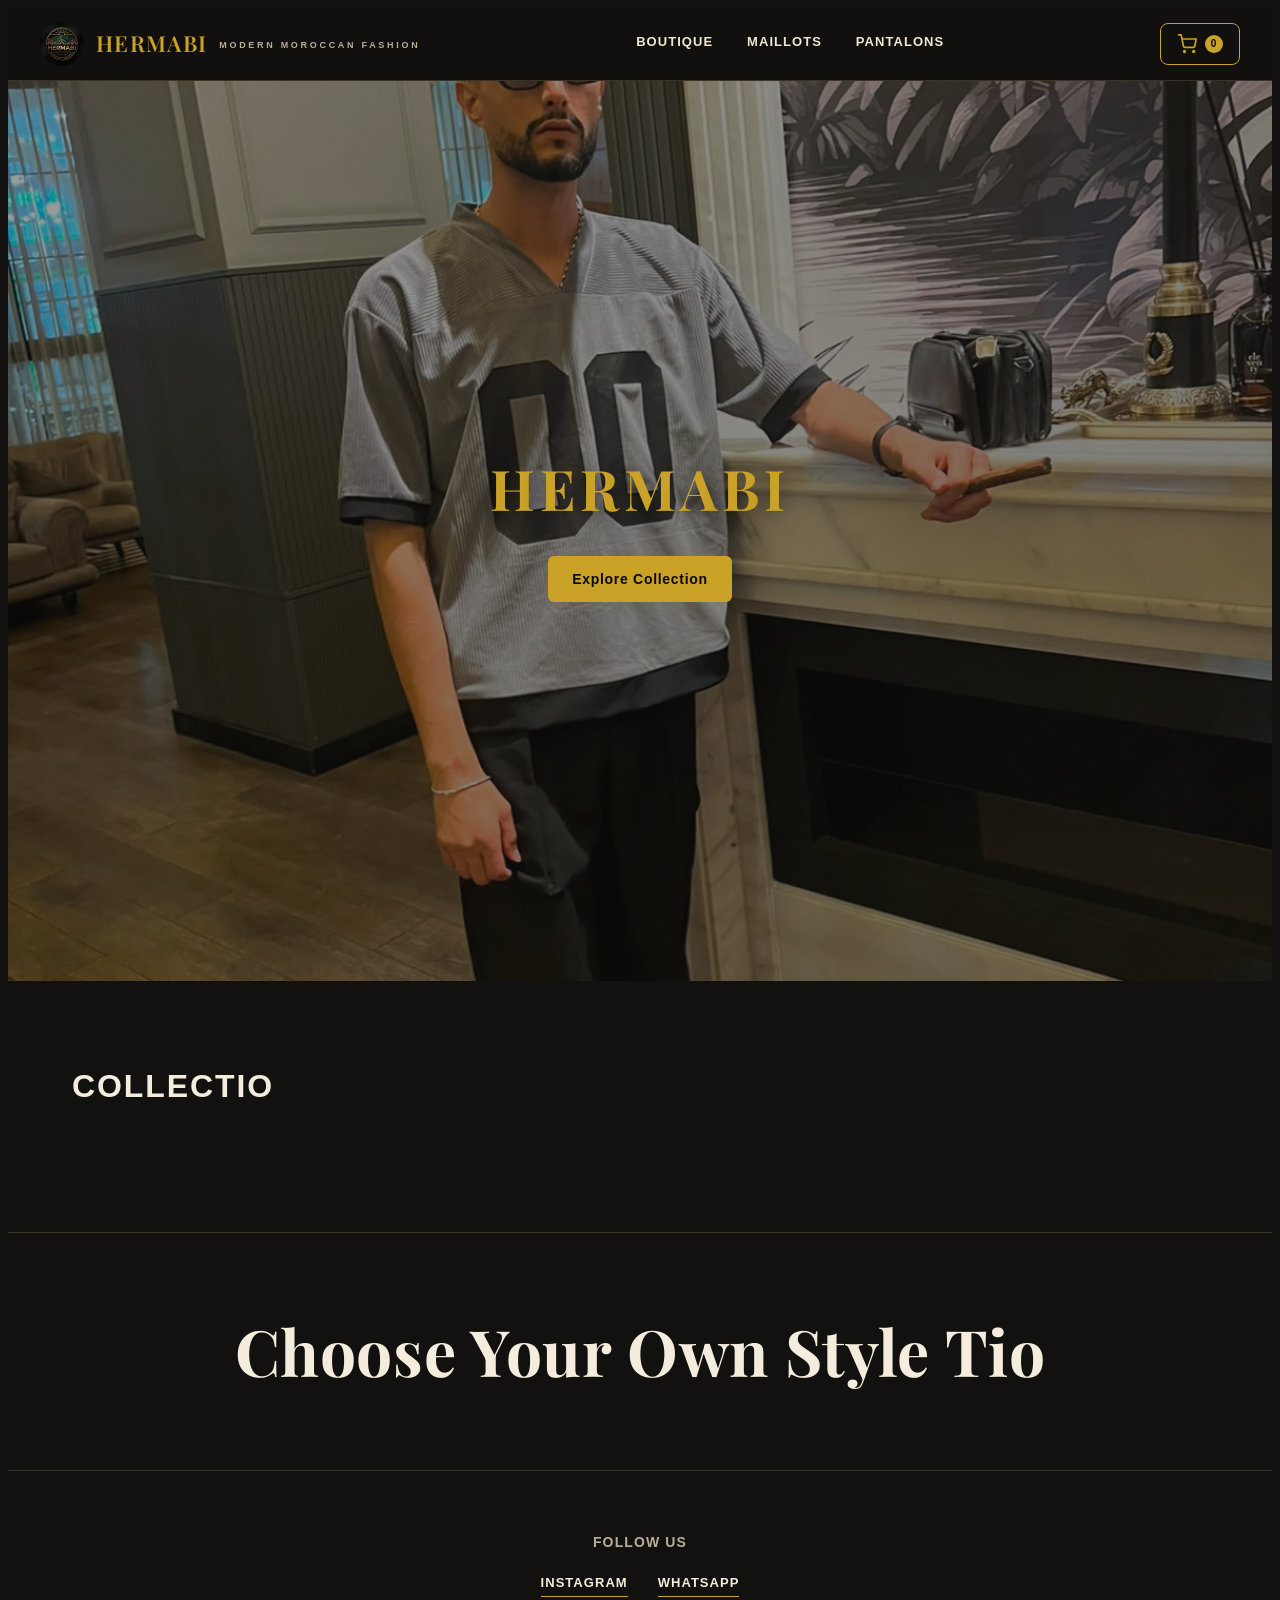
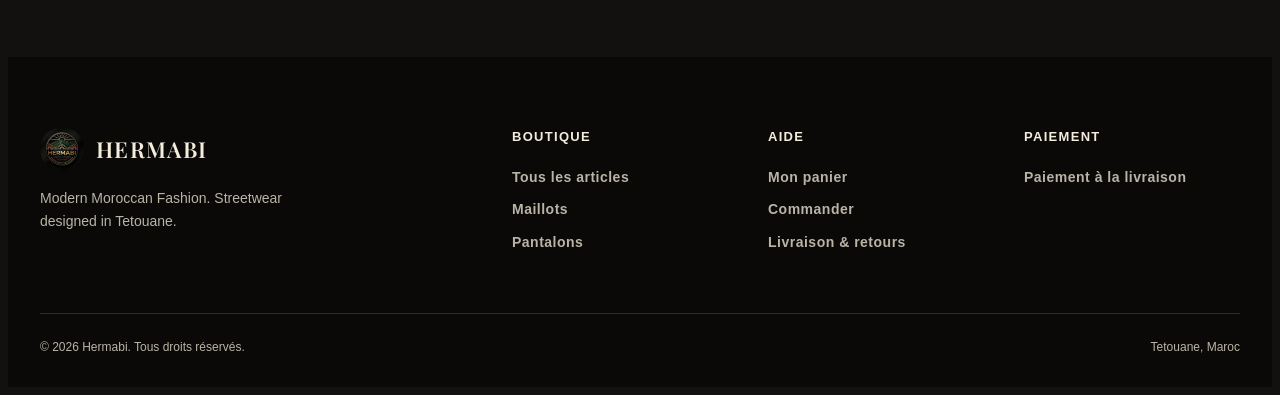
<file: index.html>
<!DOCTYPE html>
<html lang="fr">
<head>
<meta charset="UTF-8">
<meta name="viewport" content="width=device-width, initial-scale=1.0">
<title>Hermabi — Modern Moroccan Fashion</title>

<meta charset="UTF-8">
<meta name="description" content="Hermabi - Modern Moroccan Fashion. Exclusive streetwear fusion where Casablanca meets Barcelona. Premium maillots, pantalons & accessories.">
<meta name="keywords" content="streetwear, moroccan fashion, catalan design, hermabi, maillots, pantalons, fashion, tetouane">
<meta name="author" content="Hermabi">
<meta name="viewport" content="width=device-width, initial-scale=1.0">


<meta property="og:title" content="Hermabi - Modern Moroccan Fashion">
<meta property="og:description" content="Moroccan and Catalan Design. ">
<meta property="og:image" content="">
<meta property="og:url" content="">
<meta property="og:type" content="website">


<meta name="twitter:card" content="summary_large_image">
<meta name="twitter:title" content="Hermabi - Modern Moroccan Fashion">
<meta name="twitter:description" content="Exclusive streetwear collection">
<meta name="twitter:image" content="">

<link rel="preconnect" href="https://fonts.googleapis.com">
<link href="https://fonts.googleapis.com/css2?family=Marcellus&family=Playfair+Display:wght@700&family=Work+Sans:wght@400;500;600;700&display=swap" rel="stylesheet">
<link rel="stylesheet" href="css/style.css">
<link rel="icon" type="image/x-icon" href="logo.ico">
<link rel="apple-touch-icon" href="logo.ico">
<link rel="canonical" href="https://hermabi.store/">
<link rel="sitemap" type="application/xml" href="/sitemap.xml">

<style>

.hero-image.hero-carousel {
  position: relative;
  width: 100%;
  height: 100vh;
  display: flex;
  align-items: center;
  justify-content: center;
  overflow: hidden;
}

.carousel-container {
  position: absolute;
  inset: 0;
  width: 100%;
  height: 100%;
}

.carousel-image {
  position: absolute;
  inset: 0;
  width: 100%;
  height: 100%;
  object-fit: cover;
  opacity: 0;
  transition: opacity 0.8s ease-in-out;
}

.carousel-image.active {
  opacity: 1;
}

.hero-overlay {
  position: absolute;
  inset: 0;
  background: linear-gradient(135deg, rgba(18,17,16,0.4) 0%, rgba(18,17,16,0.6) 100%);
  z-index: 1;
}

.hero-content {
  position: relative;
  z-index: 2;
  text-align: center;
  max-width: 900px;
  padding: 40px;
}

.hero-title {
  font-family: 'Playfair Display', serif;
  font-size: clamp(72px, 12vw, 120px);
  font-weight: 700;
  letter-spacing: 0.08em;
  color: var(--brass);
  text-transform: uppercase;
  margin: 0 0 30px;
  line-height: 1;
  text-shadow: 0 4px 20px rgba(0,0,0,0.5);
  animation: fadeInScale 1s ease-out;
}

.hero-subtitle {
  font-size: 20px;
  color: var(--cream);
  letter-spacing: 0.12em;
  text-transform: uppercase;
  font-weight: 500;
  margin: 0;
  text-shadow: 0 2px 10px rgba(0,0,0,0.4);
  animation: fadeInScale 1.2s ease-out;
}

.hero-image .cta {
  margin-top: 40px;
  animation: fadeInScale 1.4s ease-out;
}

@keyframes fadeInScale {
  from {
    opacity: 0;
    transform: scale(0.95);
  }
  to {
    opacity: 1;
    transform: scale(1);
  }
}

/* Carousel auto-rotate */
@keyframes rotate-carousel {
  0%, 50% { opacity: 1; }
  49%, 100% { opacity: 0; }
}

.carousel-image:nth-child(2) {
  animation: rotate-carousel 6s ease-in-out infinite;
}

/* Collection sections */
.collections-wrap {
  padding: 80px 32px;
}

.collection-group {
  margin-bottom: 100px;
}

.collection-title {
  font-family: 'Work Sans', sans-serif;
  font-size: 28px;
  letter-spacing: 0.04em;
  text-transform: uppercase;
  color: var(--cream);
  margin-bottom: 40px;
  font-weight: 700;
}

.collection-cards {
  display: grid;
  grid-template-columns: repeat(auto-fit, minmax(280px, 1fr));
  gap: 24px;
}

.collection-card {
  background: white;
  border-radius: 16px;
  overflow: hidden;
  display: flex;
  flex-direction: column;
  transition: transform 0.3s ease, box-shadow 0.3s ease;
  cursor: pointer;
  text-decoration: none;
}

.collection-card:hover {
  transform: translateY(-8px);
  box-shadow: 0 20px 40px rgba(0,0,0,0.4);
}

.collection-card-img {
  width: 100%;
  aspect-ratio: 1;
  background: #f0f0f0;
  overflow: hidden;
}

.collection-card-img img {
  width: 100%;
  height: 100%;
  object-fit: cover;
  transition: transform 0.3s ease;
}

.collection-card:hover .collection-card-img img {
  transform: scale(1.05);
}

.collection-card-info {
  padding: 20px;
  flex: 1;
  display: flex;
  flex-direction: column;
  justify-content: space-between;
}

.collection-card-name {
  font-size: 14px;
  font-weight: 700;
  color: var(--ink);
  letter-spacing: 0.04em;
  text-transform: uppercase;
  margin-bottom: 8px;
}

.collection-card-price {
  font-size: 16px;
  font-weight: 700;
  color: var(--ink);
}

/* Tagline section */
.tagline-section {
  text-align: center;
  padding: 80px 32px;
  border-top: 1px solid var(--line);
}

.tagline {
  font-family: 'Playfair Display', serif;
  font-size: clamp(32px, 6vw, 64px);
  color: var(--cream);
  font-weight: 700;
  margin: 0;
  line-height: 1.2;
}

/* Social links section */
.socials-section {
  padding: 60px 32px;
  border-top: 1px solid var(--line);
  text-align: center;
}

.socials-title {
  font-size: 14px;
  letter-spacing: 0.08em;
  text-transform: uppercase;
  color: var(--muted);
  margin-bottom: 20px;
  font-weight: 600;
}

.social-links {
  display: flex;
  justify-content: center;
  gap: 30px;
  flex-wrap: wrap;
}

.social-links a {
  font-size: 13px;
  letter-spacing: 0.08em;
  text-transform: uppercase;
  font-weight: 600;
  color: var(--cream);
  border-bottom: 1px solid var(--brass);
  padding-bottom: 2px;
  transition: color 0.3s ease;
}

.social-links a:hover {
  color: var(--brass);
}
</style>

<!-- Add to <head> of all pages -->
  <script async src="https://www.googletagmanager.com/gtag/js?id=GA_ID"></script>
  <script>
    window.dataLayer = window.dataLayer || [];
    function gtag(){dataLayer.push(arguments);}
    gtag('js', new Date());
    gtag('config', 'GA_ID');
  </script>
  
</head>

<body>

<header class="site-header">
  <nav class="nav">
    <a href="index.html" class="brand"><img src="images/logo.jpg" alt="Hermabi">HERMABI<small>Modern Moroccan Fashion</small></a>
    <div class="nav-links">
      <a href="shop.html">Boutique</a>
      <a href="shop.html?cat=Maillots">Maillots</a>
      <a href="shop.html?cat=Pantalons">Pantalons</a>
    </div>
    <div class="nav-right">
      <a href="cart.html" class="cart-link">
        <svg width="20" height="20" viewBox="0 0 24 24" fill="none" stroke="currentColor" stroke-width="2">
          <circle cx="9" cy="21" r="1"></circle>
          <circle cx="20" cy="21" r="1"></circle>
          <path d="M1 1h4l2.68 13.39a2 2 0 0 0 2 1.61h9.72a2 2 0 0 0 2-1.61L23 6H6"></path>
        </svg>
        <span class="cart-count">0</span>
      </a>
    </div>
  </nav>
</header>

<section class="hero-image hero-carousel">
  <div class="carousel-container">
    <img src="images/hero.jpg" alt="Hermabi Collection" class="carousel-image active">
  </div>
  <div class="hero-overlay"></div>
  <div class="hero-content">
    <h1 id="hero-title" class="hero-title" style="font-size: clamp(32px, 8vw, 56px);"></h1>
    <div class="cta">
      <a href="shop.html" class="btn brass">Explore Collection</a>
    </div>
  </div>
</section>

<script>
// Text reveal animation
function animateText(elementId, text, delay = 0) {
  const element = document.getElementById(elementId);
  element.innerHTML = '';
  let index = 0;
  
  setTimeout(() => {
    function reveal() {
      if (index < text.length) {
        const char = text[index];
        const span = document.createElement('span');
        span.textContent = char;
        span.style.display = 'inline-block';
        span.style.opacity = '0';
        span.style.animation = `fadeInChar 0.1s ease-out forwards`;
        span.style.animationDelay = (index * 0.05) + 's';
        element.appendChild(span);
        index++;
      }
    }
    
    const interval = setInterval(() => {
      reveal();
      if (index >= text.length) clearInterval(interval);
    }, 50);
  }, delay);
}

// Animation keyframe
const style = document.createElement('style');
style.textContent = `
  @keyframes fadeInChar {
    from {
      opacity: 0;
      transform: translateY(10px);
    }
    to {
      opacity: 1;
      transform: translateY(0);
    }
  }
`;
document.head.appendChild(style);

// Start animations on load
window.addEventListener('load', () => {
  animateText('hero-title', 'HERMABI', 300);
});
</script>

<!-- Our Collection Section -->
<section style="padding: 80px 32px; background: var(--stucco);">
  <div class="wrap" style="max-width: 1400px; margin: 0 auto;">
    <h2 class="collection-heading" id="collection-title"> COLLECTION</h2>
    
    <!-- Products Grid -->
    <div style="display: grid; grid-template-columns: repeat(auto-fit, minmax(280px, 1fr)); gap: 24px;" id="collection-grid">
      <!-- Products will load here -->
    </div>
  </div>
</section>

<script>
// Animate collection heading
function animateCollectionHeading() {
  const heading = document.getElementById('collection-title');
  if (!heading) return;
  
  const text = heading.textContent;
  heading.innerHTML = '';
  let index = 0;
  
  function reveal() {
    if (index < text.length) {
      const char = text[index];
      const span = document.createElement('span');
      span.textContent = char;
      span.style.display = 'inline-block';
      span.style.opacity = '0';
      span.style.animation = `fadeInChar 0.1s ease-out forwards`;
      span.style.animationDelay = (index * 0.05) + 's';
      heading.appendChild(span);
      index++;
    }
  }
  
  const interval = setInterval(() => {
    reveal();
    if (index >= text.length) clearInterval(interval);
  }, 50);
}

window.addEventListener('load', () => {
  setTimeout(animateCollectionHeading, 800);
});
</script>

<script src="js/store.js"></script>
<script>
// Load all products dynamically
function loadCollectionProducts() {
  const products = getProducts();
  const grid = document.getElementById('collection-grid');
  
  grid.innerHTML = products.map(p => `
    <div class="collection-card">
      <a href="product.html?id=${p.id}">
        <img src="${p.img}" alt="${p.name}">
        <h3 class="collection-card-name">${p.name}</h3>
        <p style="color: var(--brass); font-weight: 600;">${p.price}.00 DHS</p>
      </a>
    </div>
  `).join('');
}
// Update cart count
function updateCartCount() {
  const count = getCart().length;
  const cartCountEl = document.querySelector('.cart-count');
  if (cartCountEl) {
    cartCountEl.textContent = count;
  }
}

window.addEventListener('load', updateCartCount);

window.addEventListener('storage', updateCartCount);

// Load on page load
window.addEventListener('load', loadCollectionProducts);
</script>

<!-- Tagline -->
<section class="tagline-section">
  <h2 class="tagline">Choose Your Own Style Tio</h2>
</section>

<!-- Socials -->
<section class="socials-section">
  <div class="socials-title">Follow Us</div>
  <div class="social-links">
    <a href="https://www.instagram.com/hermabi_10/?hl=en" target="_blank">Instagram</a>
    <a href="https://wa.me/212611301422" target="_blank">WhatsApp</a>
  </div>
</section>

<footer>
  <div class="wrap">
    <div class="footer-grid">
      <div class="footer-brand">
        <a href="index.html" class="brand" style="margin-bottom: 0;"><img src="images/logo.jpg" alt="Hermabi">HERMABI</a>
        <p style="margin-top:16px; font-size:14px; max-width:280px;">Modern Moroccan Fashion. Streetwear designed in Tetouane.</p>
      </div>
      <div>
        <h4>Boutique</h4>
        <a href="shop.html">Tous les articles</a>
        <a href="shop.html?cat=Maillots">Maillots</a>
        <a href="shop.html?cat=Pantalons">Pantalons</a>
      </div>
      <div>
        <h4>Aide</h4>
        <a href="cart.html">Mon panier</a>
        <a href="checkout.html">Commander</a>
        <a href="#">Livraison &amp; retours</a>
      </div>
      <div>
        <h4>Paiement</h4>
        <a href="#" style="pointer-events:none;">Paiement à la livraison</a>
      </div>
    </div>
    <div class="footer-bottom">
      <span>© 2026 Hermabi. Tous droits réservés.</span>
      <span>Tetouane, Maroc</span>
    </div>
  </div>
</footer>
<script>

  let currentSlide = 0;
const slides = document.querySelectorAll('.carousel-image');

setInterval(() => {
  slides.forEach(slide => slide.classList.remove('active'));
  currentSlide = (currentSlide + 1) % slides.length;
  slides[currentSlide].classList.add('active');
}, 5000); // Change image every 5 seconds
</script>

</body>
</html>
</file>
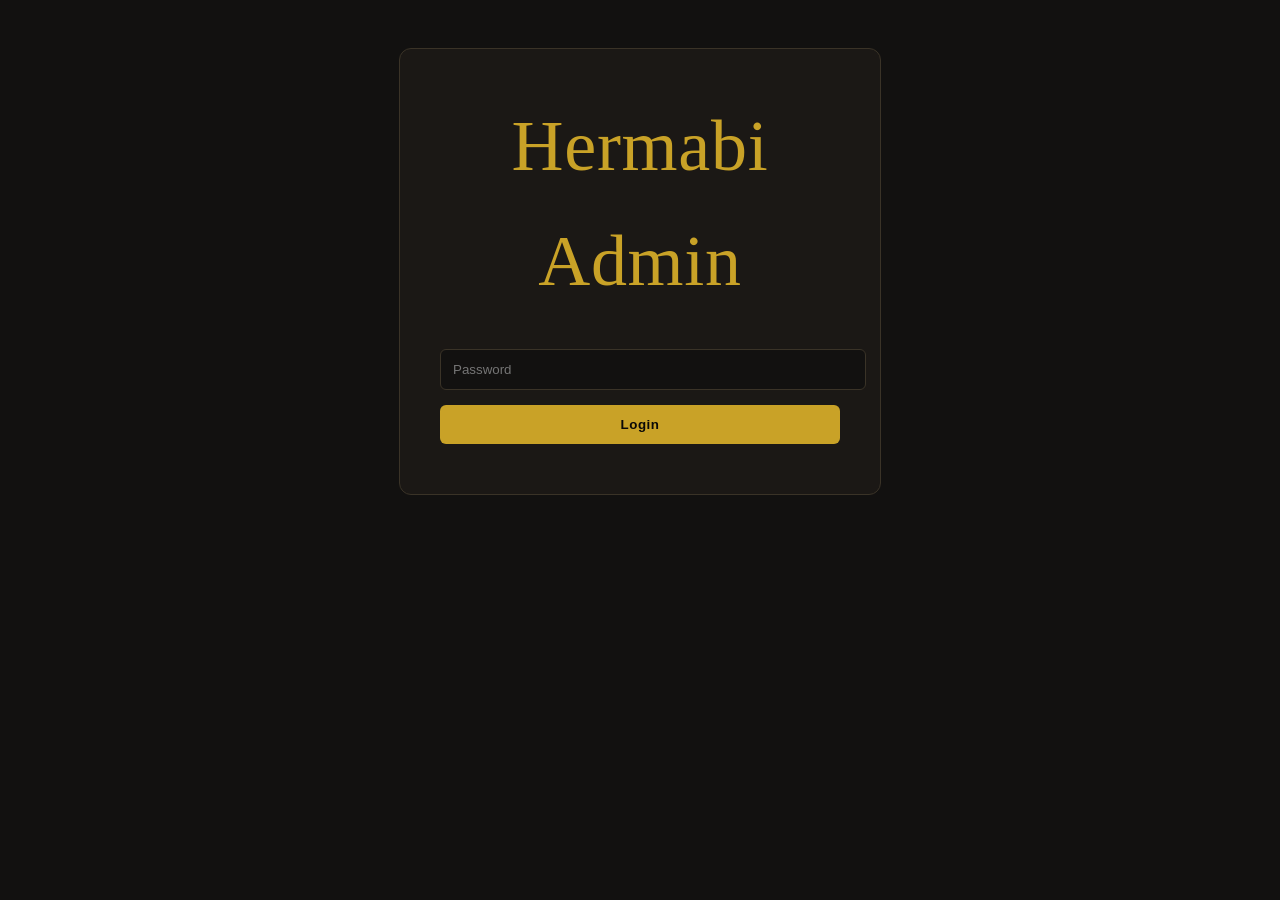
<file: admin.html>
<!DOCTYPE html>
<html lang="fr">
<head>
<meta charset="UTF-8">
<meta name="viewport" content="width=device-width, initial-scale=1.0">
<title>Admin — Hermabi</title>
<link rel="stylesheet" href="css/style.css">
<link rel="icon" type="image/x-icon" href="logo.ico">
<link rel="apple-touch-icon" href="logo.ico">
<style>
.admin-container { max-width: 1200px; margin: 0 auto; padding: 40px 20px; }
.login-box { background: var(--stucco-dim); padding: 40px; border-radius: 12px; max-width: 400px; margin: 0 auto; border: 1px solid var(--line); }
.login-box h1 { color: var(--brass); text-align: center; margin-bottom: 30px; }
.login-box input { width: 100%; padding: 12px; margin-bottom: 15px; background: var(--stucco); border: 1px solid var(--line); border-radius: 6px; color: var(--text); }
.login-box button { width: 100%; padding: 12px; background: var(--brass); color: var(--ink); border: none; border-radius: 6px; font-weight: 600; cursor: pointer; }
.admin-panel { display: none; }
.form-group { margin-bottom: 20px; }
.form-group label { display: block; color: var(--muted); font-size: 12px; margin-bottom: 5px; }
.form-group input, .form-group select { width: 100%; padding: 10px; background: var(--stucco); border: 1px solid var(--line); border-radius: 6px; color: var(--text); }
.btn { padding: 12px 24px; background: var(--brass); color: var(--ink); border: none; border-radius: 6px; cursor: pointer; font-weight: 600; margin-right: 10px; }
.products-grid { display: grid; grid-template-columns: repeat(auto-fill, minmax(280px, 1fr)); gap: 20px; margin-top: 40px; }
.product-card { background: var(--stucco-dim); padding: 20px; border-radius: 8px; border: 1px solid var(--line); }
.product-img { width: 100%; height: 180px; object-fit: cover; border-radius: 6px; margin-bottom: 15px; }
.product-card input { width: 100%; padding: 8px; margin-bottom: 10px; background: var(--stucco); border: 1px solid var(--line); border-radius: 4px; color: var(--text); font-size: 12px; }
.product-card button { width: 100%; padding: 8px; background: var(--brass); color: var(--ink); border: none; border-radius: 4px; cursor: pointer; font-size: 12px; margin-bottom: 5px; }
.error { color: #ff6b6b; }
.success { color: #51cf66; }
.image-preview { width: 100%; height: 150px; border: 2px solid var(--line); border-radius: 6px; margin-bottom: 15px; object-fit: cover; }
</style>
  <script async src="https://www.googletagmanager.com/gtag/js?id=GA_ID"></script>
  <script>
    window.dataLayer = window.dataLayer || [];
    function gtag(){dataLayer.push(arguments);}
    gtag('js', new Date());
    gtag('config', 'GA_ID');
  </script>
</head>
<body style="background: var(--stucco); color: var(--text); font-family: 'Poppins', sans-serif;">

<div class="admin-container">

<!-- LOGIN -->
<div id="login-section" class="login-box">
<h1>Hermabi Admin</h1>
<input type="password" id="password" placeholder="Password">
<button onclick="login()">Login</button>
<div id="login-error" class="error" style="margin-top: 10px;"></div>
</div>

<!-- ADMIN PANEL -->
<div id="admin-panel" class="admin-panel">
<h1 style="color: var(--brass); margin-bottom: 30px;">Admin Dashboard</h1>

<!-- ADD PRODUCT FORM -->
<div style="background: var(--stucco-dim); padding: 30px; border-radius: 12px; border: 1px solid var(--line); margin-bottom: 40px;">
<h2 style="color: var(--brass); margin-bottom: 20px;">Add New Product</h2>

<div class="form-group">
<label>Product Name *</label>
<input type="text" id="prod-name" placeholder="Black Catalan Shirt">
</div>

<div class="form-group">
<label>Category *</label>
<select id="prod-cat">
<option value="Maillots">Maillots</option>
<option value="Pantalons">Pantalons</option>
<option value="Accessories">Accessories</option>
</select>
</div>

<div class="form-group">
<label>Price (DHS) *</label>
<input type="number" id="prod-price" placeholder="199">
</div>

<div class="form-group">
<label>Stock *</label>
<input type="number" id="prod-stock" placeholder="50">
</div>

<div class="form-group">
<label>Upload Image *</label>
<input type="file" id="prod-image" accept="image/*">
<img id="image-preview" class="image-preview" style="display: none;">
</div>

<button class="btn" onclick="addProduct()">Add Product</button>
<div id="add-msg" style="margin-top: 10px;"></div>
</div>

<!-- PRODUCTS LIST -->
<div>
<h2 style="color: var(--brass); margin-bottom: 20px;">Manage Products</h2>
<div class="products-grid" id="products-grid"></div>
</div>

<button class="btn" onclick="logout()" style="margin-top: 40px;">Logout</button>
</div>

</div>

<script src="js/store.js"></script>
<script>
const PASSWORD = 'hermabi2005';
let selectedImage = '';

// Image upload handler
document.getElementById('prod-image').addEventListener('change', function(e) {
  const file = e.target.files[0];
  if (!file) return;
  
  const reader = new FileReader();
  reader.onload = function(event) {
    selectedImage = event.target.result; // Base64 image
    document.getElementById('image-preview').src = selectedImage;
    document.getElementById('image-preview').style.display = 'block';
  };
  reader.readAsDataURL(file);
});

function login() {
  const pass = document.getElementById('password').value;
  if (pass === PASSWORD) {
    document.getElementById('login-section').style.display = 'none';
    document.getElementById('admin-panel').style.display = 'block';
    loadAllProducts();
  } else {
    document.getElementById('login-error').textContent = 'Wrong password';
  }
}

function logout() {
  document.getElementById('login-section').style.display = 'block';
  document.getElementById('admin-panel').style.display = 'none';
  document.getElementById('password').value = '';
  document.getElementById('login-error').textContent = '';
}

function addProduct() {
  const name = document.getElementById('prod-name').value;
  const cat = document.getElementById('prod-cat').value;
  const price = parseInt(document.getElementById('prod-price').value);
  const stock = parseInt(document.getElementById('prod-stock').value);
  
  if (!name || !price || !stock || !selectedImage) {
    document.getElementById('add-msg').innerHTML = '<span class="error">Fill all fields & upload image!</span>';
    return;
  }
  
  const products = getProducts();
  const newId = products.length > 0 ? Math.max(...products.map(p => p.id)) + 1 : 1;
  
  products.push({ id: newId, name, cat, price, stock, img: selectedImage });
  saveProducts(products);
  
  // SYNC TO MONGODB
  fetch('https://hermabi-backend-1.onrender.com/api/products', {
    method: 'POST',
    headers: { 'Content-Type': 'application/json' },
    body: JSON.stringify({ products })
  }).then(() => {
    console.log('✓ Synced to MongoDB');
  }).catch(err => {
    console.error('Sync failed:', err);
  });
  
  document.getElementById('add-msg').innerHTML = '<span class="success">✓ Product added & synced!</span>';
  document.getElementById('prod-name').value = '';
  document.getElementById('prod-price').value = '';
  document.getElementById('prod-stock').value = '';
  document.getElementById('prod-image').value = '';
  document.getElementById('image-preview').style.display = 'none';
  selectedImage = '';
  
  loadAllProducts();
}

function deleteProduct(id) {
  if (confirm('Delete this product?')) {
    const products = getProducts().filter(p => p.id !== id);
    saveProducts(products);
    loadAllProducts();
  }
}

function updateProduct(id) {
  const products = getProducts();
  const product = products.find(p => p.id === id);
  
  product.price = parseInt(document.getElementById(`price-${id}`).value);
  product.stock = parseInt(document.getElementById(`stock-${id}`).value);
  
  saveProducts(products);
  alert('✓ Updated!');
}

function loadAllProducts() {
  const products = getProducts();
  const grid = document.getElementById('products-grid');
  
  if (products.length === 0) {
    grid.innerHTML = '<p style="color: var(--muted);">No products yet</p>';
    return;
  }
  
  grid.innerHTML = products.map(p => `
    <div class="product-card">
    <img src="${p.img}" alt="${p.name}" class="product-img">
    <h3 style="color: var(--cream); margin-bottom: 10px;">${p.name}</h3>
    <p style="color: var(--muted); font-size: 12px;">${p.cat}</p>
    
    <label style="font-size: 11px;">Price</label>
    <input type="number" id="price-${p.id}" value="${p.price}">
    
    <label style="font-size: 11px;">Stock</label>
    <input type="number" id="stock-${p.id}" value="${p.stock}">
    
    <div style="display: flex; gap: 5px; margin-top: 10px;">
    <button class="btn" style="flex: 1; padding: 8px;" onclick="updateProduct(${p.id})">Update</button>
    <button class="btn" style="flex: 1; padding: 8px; background: #9C3B34;" onclick="deleteProduct(${p.id})">Delete</button>
    </div>
    </div>
  `).join('');
}
</script>

</body>
</html>
</file>
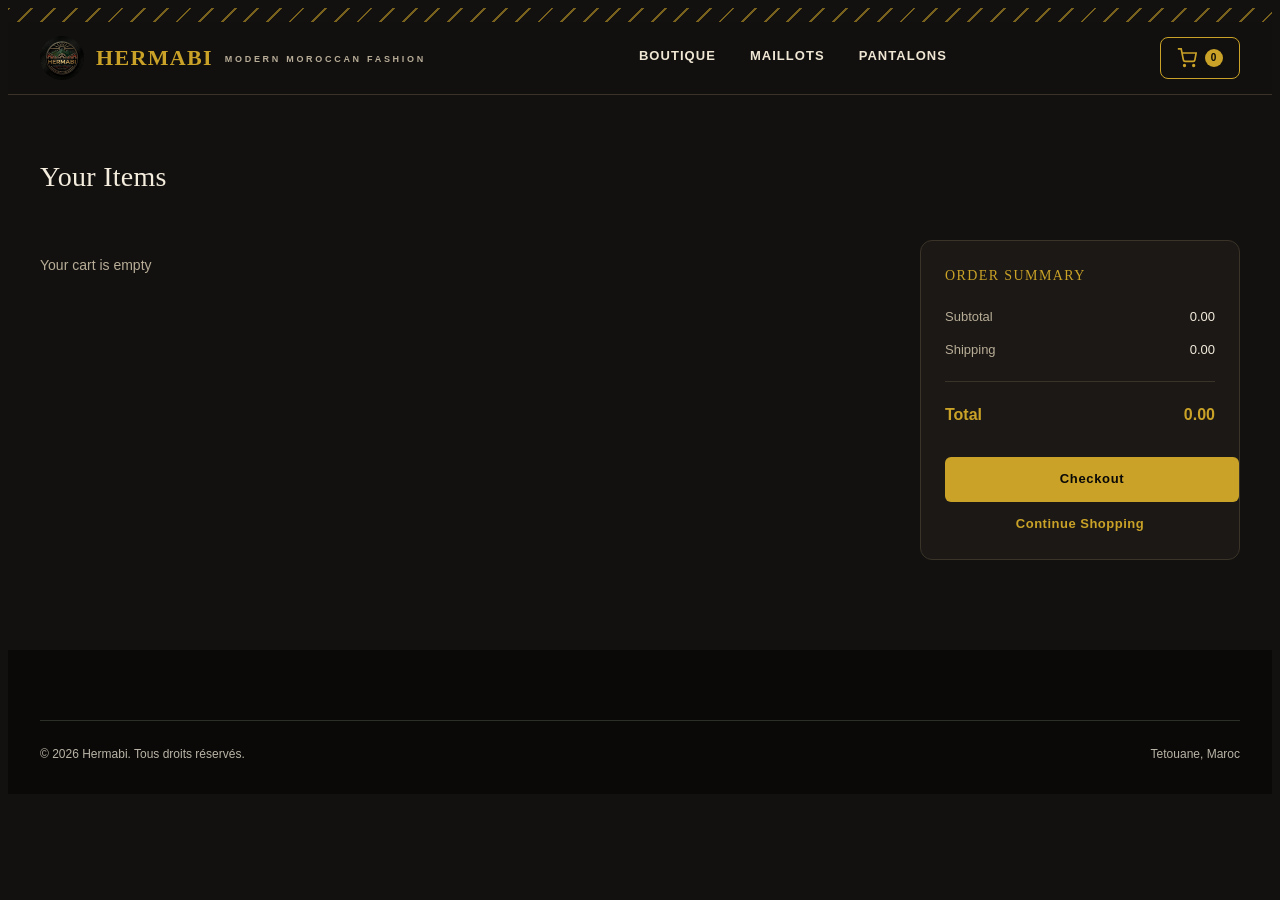
<file: cart.html>
<!DOCTYPE html>
<html lang="fr">
<head>
<meta charset="UTF-8">
<meta name="viewport" content="width=device-width, initial-scale=1.0">
<title>Panier — Hermabi</title>
<link rel="stylesheet" href="css/style.css">
<link rel="icon" type="image/x-icon" href="logo.ico">
<link rel="apple-touch-icon" href="logo.ico">
<link rel="canonical" href="https://hermabi.store/">
<link rel="sitemap" type="application/xml" href="/sitemap.xml">


  <script async src="https://www.googletagmanager.com/gtag/js?id=GA_ID"></script>
  <script>
    window.dataLayer = window.dataLayer || [];
    function gtag(){dataLayer.push(arguments);}
    gtag('js', new Date());
    gtag('config', 'GA_ID');
  </script>
</head>
<body>

<div class="motif-strip"></div>
<header class="site-header">
  <nav class="nav">
    <a href="index.html" class="brand"><img src="images/logo.jpg" alt="Hermabi">HERMABI<small>Modern Moroccan Fashion</small></a>
    <div class="nav-links">
      <a href="shop.html">Boutique</a>
      <a href="shop.html?cat=Maillots">Maillots</a>
      <a href="shop.html?cat=Pantalons">Pantalons</a>
    </div>
    <div class="nav-right">
      <a href="cart.html" class="cart-link">
        <svg width="20" height="20" viewBox="0 0 24 24" fill="none" stroke="currentColor" stroke-width="2">
          <circle cx="9" cy="21" r="1"></circle>
          <circle cx="20" cy="21" r="1"></circle>
          <path d="M1 1h4l2.68 13.39a2 2 0 0 0 2 1.61h9.72a2 2 0 0 0 2-1.61L23 6H6"></path>
        </svg>
        <span class="cart-count">0</span>
      </a>
    </div>
  </nav>
</header>

<section class="section" style="padding-top:60px;">
  <div class="wrap">
    <h1 style="color: var(--cream); margin-bottom: 40px; font-size: 28px;">Your Items</h1>
    
    <div style="display: grid; grid-template-columns: 1fr 320px; gap: 40px;">
      <!-- Cart Items -->
      <div id="cart-items"></div>
      
      <!-- Summary -->
      <div style="background: var(--stucco-dim); padding: 24px; border-radius: 12px; border: 1px solid var(--line); height: fit-content;">
        <h3 style="color: var(--brass); margin-bottom: 20px; font-size: 14px; text-transform: uppercase; letter-spacing: 0.1em;">Order Summary</h3>
        <div style="display: flex; justify-content: space-between; margin-bottom: 12px; font-size: 13px;">
          <span style="color: var(--muted);">Subtotal</span>
          <span style="color: var(--cream);" id="subtotal">0.00</span>
        </div>
        <div style="display: flex; justify-content: space-between; margin-bottom: 20px; font-size: 13px; padding-bottom: 20px; border-bottom: 1px solid var(--line);">
          <span style="color: var(--muted);">Shipping</span>
          <span style="color: var(--cream);" id="shipping">0.00</span>
        </div>
        <div style="display: flex; justify-content: space-between; font-size: 16px; font-weight: 700; color: var(--brass); margin-bottom: 30px;">
          <span>Total</span>
          <span id="total">0.00</span>
        </div>
        <a href="checkout.html" class="btn brass" style="display: block; text-align: center; padding: 12px; border-radius: 6px; text-decoration: none; margin-bottom: 12px; width: 100%; font-size: 13px;">Checkout</a>
        <a href="shop.html" style="display: block; text-align: center; color: var(--brass); text-decoration: none; font-size: 13px;">Continue Shopping</a>
      </div>
    </div>
  </div>
</section>

<footer>
  <div class="wrap">
    <div class="footer-bottom">
      <span>© 2026 Hermabi. Tous droits réservés.</span>
      <span>Tetouane, Maroc</span>
    </div>
  </div>
</footer>

<script src="js/store.js"></script>
<script>
function updateCartCount() {
  const count = getCart().length;
  const cartCountEl = document.querySelector('.cart-count');
  if (cartCountEl) {
    cartCountEl.textContent = count;
  }
}

function removeItem(productId, size) {
  removeFromCart(productId, size);
  loadCart();
  updateCartCount();
}

function updateQuantity(productId, size, newQty) {
  if (newQty <= 0) {
    removeItem(productId, size);
    return;
  }
  
  const cart = getCart();
  const item = cart.find(i => i.id === productId && i.size === size);
  if (item) {
    item.qty = newQty;
    localStorage.setItem(CART_KEY, JSON.stringify(cart));
    loadCart();
    updateCartCount();
  }
}

function loadCart() {
  const cart = getCart();
  const itemsEl = document.getElementById('cart-items');
  
  if (cart.length === 0) {
    itemsEl.innerHTML = '<p style="color: var(--muted); font-size: 14px;">Your cart is empty</p>';
    document.getElementById('subtotal').textContent = '0.00';
    document.getElementById('shipping').textContent = '0.00';
    document.getElementById('total').textContent = '0.00';
    return;
  }
  
  itemsEl.innerHTML = cart.map(item => {
    const product = getProduct(item.id);
    if (!product) return '';
    
    return `
      <div style="background: var(--stucco-dim); padding: 20px; border-radius: 8px; border: 1px solid var(--line); margin-bottom: 16px; display: flex; gap: 16px;">
        <img src="${product.img}" alt="${product.name}" style="width: 100px; height: 100px; object-fit: cover; border-radius: 6px; flex-shrink: 0;">
        
        <div style="flex: 1;">
          <h3 style="color: var(--cream); margin: 0 0 6px; font-size: 14px; font-weight: 600;">${product.name}</h3>
          <p style="color: var(--muted); font-size: 12px; margin: 0 0 10px;">${product.cat}</p>
          
          <div style="display: flex; gap: 12px; font-size: 12px; margin-bottom: 12px;">
            <span style="color: var(--muted);">Size: <span style="color: var(--brass);">${item.size || 'M'}</span></span>
            <span style="color: var(--muted);">Qty: <input type="number" value="${item.qty}" min="1" max="10" onchange="updateQuantity(${item.id}, '${item.size}', parseInt(this.value))" style="width: 40px; padding: 4px; background: var(--stucco); border: 1px solid var(--line); border-radius: 3px; color: var(--text); font-size: 12px;"></span>
          </div>
          
          <div style="display: flex; justify-content: space-between; align-items: center;">
            <span style="color: var(--brass); font-weight: 600; font-size: 13px;">${fmtPrice(product.price * item.qty)}</span>
            <button onclick="removeItem(${item.id}, '${item.size}')" style="padding: 6px 10px; background: #9C3B34; color: white; border: none; border-radius: 4px; cursor: pointer; font-size: 11px;">Remove</button>
          </div>
        </div>
      </div>
    `;
  }).join('');
  
  document.getElementById('subtotal').textContent = fmtPrice(cartSubtotal());
  document.getElementById('shipping').textContent = fmtPrice(shippingCost());
  document.getElementById('total').textContent = fmtPrice(cartTotal());
}

window.addEventListener('load', () => {
  loadCart();
  updateCartCount();
});
</script>

</body>
</html>
</file>
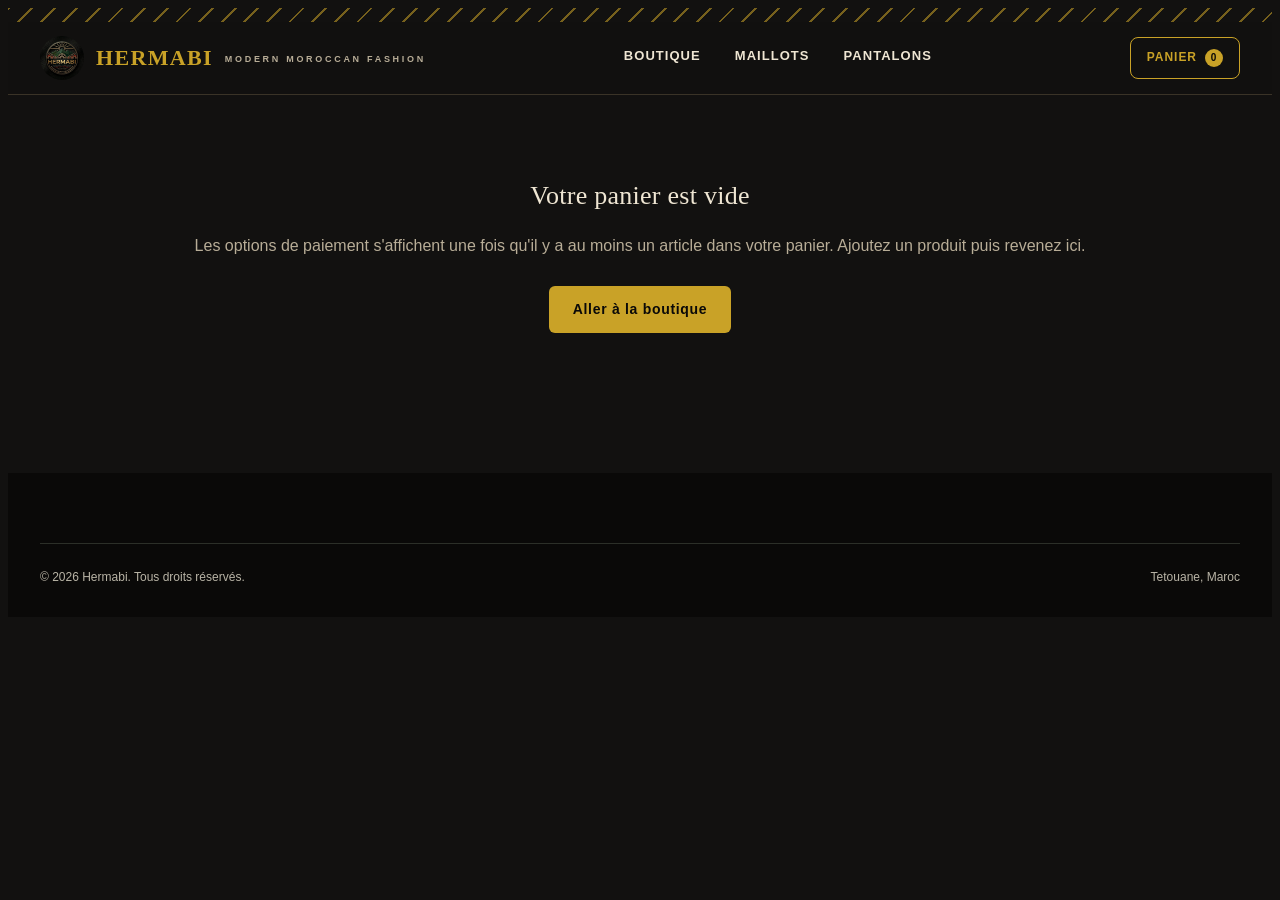
<file: checkout.html>
<!DOCTYPE html>
<html lang="fr">
<head>
<meta charset="UTF-8">
<meta name="viewport" content="width=device-width, initial-scale=1.0">
<title>Commande — Hermabi</title>

<meta charset="UTF-8">
<meta name="description" content="Checkout - Complete your Hermabi order securely via WhatsApp.">
<meta name="viewport" content="width=device-width, initial-scale=1.0">

<link rel="preconnect" href="https://fonts.googleapis.com">
<link href="https://fonts.googleapis.com/css2?family=Marcellus&family=Work+Sans:wght@400;500;600;700&display=swap" rel="stylesheet">
<link rel="stylesheet" href="css/style.css">
<link rel="icon" type="image/x-icon" href="logo.ico">
<link rel="apple-touch-icon" href="logo.ico">
<link rel="canonical" href="https://hermabi.store/">
<link rel="sitemap" type="application/xml" href="/sitemap.xml">


  <script async src="https://www.googletagmanager.com/gtag/js?id=GA_ID"></script>
  <script>
    window.dataLayer = window.dataLayer || [];
    function gtag(){dataLayer.push(arguments);}
    gtag('js', new Date());
    gtag('config', 'GA_ID');
  </script>

</head>
<script>
  function showToast(message) {
    // Simple toast notification
    const toast = document.createElement('div');
    toast.textContent = message;
    toast.style.cssText = `
      position: fixed;
      bottom: 20px;
      left: 50%;
      transform: translateX(-50%);
      background: var(--brass);
      color: white;
      padding: 15px 20px;
      border-radius: 6px;
      font-size: 14px;
      z-index: 9999;
      box-shadow: 0 4px 12px rgba(0,0,0,0.3);
    `;
    document.body.appendChild(toast);
    
    setTimeout(() => toast.remove(), 3000);
  }
  </script>
<body>

<div class="motif-strip"></div>
<header class="site-header">
  <nav class="nav">
    <a href="index.html" class="brand"><img src="images/logo.jpg" alt="Hermabi">HERMABI<small>Modern Moroccan Fashion</small></a>
    <div class="nav-links">
      <a href="shop.html">Boutique</a>
      <a href="shop.html?cat=Maillots">Maillots</a>
      <a href="shop.html?cat=Pantalons">Pantalons</a>
    </div>
    <div class="nav-right">
      <a href="cart.html" class="cart-link">Panier <span class="cart-count">0</span></a>
    </div>
  </nav>
</header>

<div class="wrap" id="checkout-root"></div>

<footer style="margin-top:60px;">
  <div class="wrap">
    <div class="footer-bottom">
      <span>© 2026 Hermabi. Tous droits réservés.</span>
      <span>Tetouane, Maroc</span>
    </div>
  </div>
</footer>

<script src="js/store.js"></script>
<script>
const root = document.getElementById('checkout-root');

function renderCheckoutForm(){
  const cart = getCart();
  if(cart.length === 0){
    root.innerHTML = `<div class="empty-state"><h3>Votre panier est vide</h3><p>Les options de paiement s'affichent une fois qu'il y a au moins un article dans votre panier. Ajoutez un produit puis revenez ici.</p><a href="shop.html" class="btn brass">Aller à la boutique</a></div>`;
    return;
  }

  const sub = cartSubtotal(), ship = shippingCost(), total = cartTotal();
  const lines = cart.map(item => {
    const p = getProduct(item.id);
    return `<div class="summary-row"><span>${p.name} × ${item.qty}</span><span>${fmtPrice(p.price*item.qty)}</span></div>`;
  }).join('');

  root.innerHTML = `
    <h1 style="padding-top:50px; font-size:34px;">Finaliser la commande</h1>
    <!-- Order Summary WITH IMAGES -->
    <div style="background: var(--stucco-dim); padding: 24px; border-radius: 12px; border: 1px solid var(--line); margin-bottom: 30px;">
      <div id="order-items-summary"></div>
      <div style="border-top: 1px solid var(--line); padding-top: 20px; margin-top: 20px;">
        <div style="display: flex; justify-content: space-between; margin-bottom: 12px; font-size: 14px;">
          <span style="color: var(--muted);">Sous-total</span>
          <span id="summary-subtotal"></span>
        </div>
        <div style="display: flex; justify-content: space-between; margin-bottom: 20px; font-size: 14px;">
          <span style="color: var(--muted);">Livraison</span>
          <span id="summary-shipping"></span>
        </div>
        <div style="display: flex; justify-content: space-between; font-size: 18px; font-weight: 700; color: var(--brass);">
          <span>Total</span>
          <span id="summary-total"></span>
        </div>
      </div>
    </div>
    <div class="checkout-layout">

      <form id="checkout-form" novalidate>
        <div class="form-block">
          <h3><span class="num">1</span> Coordonnées</h3>
          <div class="field-row">
            <div class="field" data-field="fullname">
              <label>Nom complet <span class="req">*</span></label>
              <input type="text" name="fullname" placeholder="Votre nom">
              <span class="error-msg">Merci d'indiquer votre nom.</span>
            </div>
            <div class="field" data-field="phone">
              <label>Téléphone <span class="req">*</span></label>
              <input type="tel" name="phone" placeholder="06 00 00 00 00">
              <span class="error-msg">Numéro de téléphone invalide.</span>
            </div>
          </div>
          <div class="field-row">
            <div class="field" data-field="email" style="grid-column: 1 / -1;">
              <label>Email <span class="req">*</span></label>
              <input type="email" name="email" placeholder="vous@email.com">
              <span class="error-msg">Email invalide.</span>
            </div>
          </div>
        </div>

        <div class="form-block">
          <h3><span class="num">2</span> Adresse de livraison</h3>
          <div class="field-row">
            <div class="field" data-field="address" style="grid-column: 1 / -1;">
              <label>Adresse <span class="req">*</span></label>
              <input type="text" name="address" placeholder="Rue, numéro, appartement">
              <span class="error-msg">Merci d'indiquer une adresse.</span>
            </div>
          </div>
          <div class="field-row">
            <div class="field" data-field="city">
              <label>Ville <span class="req">*</span></label>
              <input type="text" name="city" placeholder="Tetouane">
              <span class="error-msg">Merci d'indiquer votre ville.</span>
            </div>
            <div class="field" data-field="postal">
              <label>Code postal</label>
              <input type="text" name="postal" placeholder="20000">
            </div>
          </div>
        </div>

<!-- Payment Confirmation -->
<div style="background: linear-gradient(135deg, rgba(201,162,39,0.1) 0%, rgba(201,162,39,0.05) 100%); padding: 24px; border-radius: 12px; border: 1px solid var(--brass); margin-top: 30px;">
  <h3 style="color: var(--brass); margin-bottom: 16px; font-size: 16px;">💬 Confirmation par WhatsApp</h3>
  <p style="color: var(--cream); margin-bottom: 20px; font-size: 14px; line-height: 1.6;">
    Cliquez sur le bouton ci-dessous pour confirmer votre commande. Vous serez redirigé vers WhatsApp pour finaliser le paiement avec notre équipe.
  </p>
  <button type="submit" class="btn brass block" style="padding: 16px; font-size: 16px;">Confirmer la commande</button>
</div>



  `;

// Render order summary
function renderOrderSummary() {
  const cart = getCart();
  const sub = cartSubtotal();
  const ship = shippingCost();
  const tot = cartTotal();
  
  const itemsHtml = cart.map(item => {
    const p = getProduct(item.id);
    return `
      <div style="display: flex; gap: 16px; padding: 16px 0; border-bottom: 1px solid var(--line);">
        <img src="${p.img}" alt="${p.name}" style="width: 100px; height: 100px; object-fit: cover; border-radius: 8px;">
        <div style="flex: 1;">
          <div style="color: var(--cream); font-weight: 600; margin-bottom: 8px;">${p.name}</div>
          <div style="color: var(--muted); font-size: 12px; margin-bottom: 8px;">Taille: ${item.size} | Quantité: ${item.qty}</div>
          <div style="color: var(--brass); font-weight: 600; font-size: 14px;">${fmtPrice(p.price * item.qty)}</div>
        </div>
      </div>
    `;
  }).join('');
  
  document.getElementById('order-items-summary').innerHTML = itemsHtml;
  document.getElementById('summary-subtotal').textContent = fmtPrice(sub);
  document.getElementById('summary-shipping').textContent = ship === 0 ? 'Gratuite' : fmtPrice(ship);
  document.getElementById('summary-total').textContent = fmtPrice(tot);
}

renderOrderSummary();
  document.getElementById('checkout-form').addEventListener('submit', handleSubmit);
}

function validate(form) {
  let valid = true;
  const required = ['fullname', 'phone', 'email', 'address', 'city'];
  
  required.forEach(fieldName => {
    const field = form.querySelector(`[name="${fieldName}"]`);
    if (!field || !field.value.trim()) {
      valid = false;
      const fieldEl = form.querySelector(`[data-field="${fieldName}"]`);
      if (fieldEl) fieldEl.classList.add('invalid');
    } else {
      const fieldEl = form.querySelector(`[data-field="${fieldName}"]`);
      if (fieldEl) fieldEl.classList.remove('invalid');
    }
  });
  
  if (!valid) {
    alert('Veuillez remplir tous les champs requis');
  }
  return valid;
}

function handleSubmit(e){
  e.preventDefault();
  const form = e.target;
  if(!validate(form)){
    showToast('Merci de vérifier les champs en rouge.');
    return;
  }

  const cart = getCart();
  if(cart.length === 0){
    showToast('Votre panier est vide.');
    return;
  }

  const payment = 'whatsapp'; 
  const customer = {
    fullname: form.querySelector('[name="fullname"]').value.trim(),
    email: form.querySelector('[name="email"]').value.trim(),
    phone: form.querySelector('[name="phone"]').value.trim(),
    address: form.querySelector('[name="address"]').value.trim(),
    city: form.querySelector('[name="city"]').value.trim(),
    postal: form.querySelector('[name="postal"]')?.value.trim() || '',
  };
  
  const total = cartTotal();

  const submitBtn = form.querySelector('button[type="submit"]');
  const originalText = submitBtn.textContent;
  submitBtn.disabled = true;
  submitBtn.textContent = 'Traitement en cours...';

  fetch('https://hermabi-backend-1.onrender.com/api/checkout', {
    method: 'POST',
    headers: {
      'Content-Type': 'application/json',
    },
    body: JSON.stringify({
      customer: customer,
      items: cart.map(item => {
        const p = getProduct(item.id);
        return {
          id: item.id,
          name: p.name,
          size: item.size || 'M',
          qty: item.qty,
          price: p.price,
        };
      }),
      subtotal: cartSubtotal(),
      shipping: shippingCost(),
      total: total,
      paymentMethod: payment,
    }),
  })
  .then(res => res.json())
  .then(data => {
    if (!data.success) {
      showToast('Erreur: ' + (data.error || 'Erreur inconnue'));
      submitBtn.disabled = false;
      submitBtn.textContent = originalText;
      return;
    }

    // Create COMPLETE message for WhatsApp
    const items = cart.map(item => {
      const p = getProduct(item.id);
      return `• ${p.name}\n  Taille: ${item.size || 'M'}\n  Quantité: ${item.qty}\n  Prix: ${fmtPrice(p.price * item.qty)} DHS`;
    }).join('\n\n');
    
    const message = `🛍️ *NOUVELLE COMMANDE HERMABI*

📋 *Numéro Commande:* #${data.orderId}

👤 *INFORMATIONS CLIENT:*
*Nom:* ${customer.fullname}
*Email:* ${customer.email}
*Téléphone:* ${customer.phone}

📍 *ADRESSE DE LIVRAISON:*
${customer.address}
${customer.city}${customer.postal ? ' ' + customer.postal : ''}

📦 *PRODUITS COMMANDÉS:*
${items}

💰 *RÉSUMÉ DU PAIEMENT:*
Sous-total: ${fmtPrice(cartSubtotal())} DHS
Livraison: ${fmtPrice(shippingCost())} DHS
*TOTAL: ${fmtPrice(total)} DHS*

✅ Commande confirmée par le client`;
    
    // REDIRECT TO WHATSAPP
    const whatsappUrl = `https://wa.me/212611301422?text=${encodeURIComponent(message)}`;
    window.open(whatsappUrl, '_blank');
    
    // Clear cart
    localStorage.setItem(CART_KEY, JSON.stringify([]));
    updateCartCount();
    
    // Save order
    const ordersKey = 'hermabi_orders';
    const existingOrders = JSON.parse(localStorage.getItem(ordersKey) || '[]');
    const newOrder = {
      id: data.orderId,
      customer: customer,
      items: cart.map(item => {
        const p = getProduct(item.id);
        return {
          id: item.id,
          name: p.name,
          size: item.size || 'M',
          qty: item.qty,
          price: p.price,
        };
      }),
      total: total,
      paymentMethod: 'whatsapp',
      status: 'confirmed',
      createdAt: new Date().toISOString()
    };
    existingOrders.push(newOrder);
    localStorage.setItem(ordersKey, JSON.stringify(existingOrders));
    
    // Success message
    showToast('✅ Commande confirmée! Redirection vers WhatsApp...');
    
    // Redirect after delay
    setTimeout(() => {
      window.location.href = 'checkout.html?success=true';
    }, 2000);
  })
  .catch(err => {
    console.error('Checkout error:', err);
    showToast('Erreur de connexion. Veuillez réessayer.');
    submitBtn.disabled = false;
    submitBtn.textContent = originalText;
  });
}

function showCardRedirectScreen(orderRef, total){
  root.innerHTML = `
    <div class="confirm-box">
      <div class="icon">🔒</div>
      <h2>Redirection vers le paiement sécurisé…</h2>
      <p>Dans une boutique en ligne réelle, vous seriez redirigé ici vers la page de paiement sécurisée CMI pour saisir vos informations de carte. Aucune donnée de carte n'est traitée par ce site directement.</p>
      <div class="order-ref">Référence commande : ${orderRef}</div>
      <p style="margin-top:24px; font-size:13px;">Montant à régler : <strong>${fmtPrice(total)}</strong></p>
      <a href="index.html" class="btn brass" style="margin-top:10px;">Retour à l'accueil</a>
    </div>
  `;
}

function showConfirmation(orderRef, total, method){
  // Save order to localStorage for admin dashboard
  const ordersKey = 'hermabi_orders';
  const existingOrders = JSON.parse(localStorage.getItem(ordersKey) || '[]');
  existingOrders.push({
    id: orderRef,
    customer: {
      fullname: document.querySelector('[name="fullname"]').value,
      email: document.querySelector('[name="email"]').value,
      phone: document.querySelector('[name="phone"]').value,
      address: document.querySelector('[name="address"]').value,
      city: document.querySelector('[name="city"]').value,
    },
    items: getCart(),
    total: total,
    paymentMethod: method,
    status: 'confirmed'
  });
  localStorage.setItem(ordersKey, JSON.stringify(existingOrders));
  root.innerHTML = `
    <div class="confirm-box">
      <div class="icon">✓</div>
      <h2>Merci pour votre commande !</h2>
      <p>Votre commande a été créée avec succès.</p>
      <div class="order-ref" style="background: #f5f5f5; padding: 20px; border-radius: 8px; margin: 20px 0;">
        <h4 style="margin-top: 0; color: var(--brass);">📋 Détails de la commande</h4>
        <p><strong>Numéro de commande:</strong> ${orderRef}</p>
        <p><strong>Montant total:</strong> ${fmtPrice(total)}</p>
        <p><strong>Date:</strong> ${new Date().toLocaleDateString('fr-FR')}</p>
      </div>
      ${method === 'whatsapp' ? `
        <p style="background: #d4f8d4; padding: 15px; border-radius: 6px; color: #25D366;">
          💬 Une discussion WhatsApp a été ouverte. Confirmez votre commande et effectuez le paiement.
        </p>
      ` : method === 'cod' ? `
        <p style="background: #fff3cd; padding: 15px; border-radius: 6px; color: #856404;">
          💵 Préparez le montant en espèces — le livreur l'encaissera à la réception de votre colis.
        </p>
      ` : ''}
      <a href="shop.html" class="btn brass" style="margin-top: 10px;">Continuer mes achats</a>
    </div>
  `;
}

renderCheckoutForm();
</script>
<script>
  // Show/hide payment info
  document.querySelectorAll('input[name="payment"]').forEach(radio => {
    radio.addEventListener('change', function() {
      document.getElementById('rib-info').style.display = this.value === 'rib' ? 'block' : 'none';
      document.getElementById('cod-info').style.display = this.value === 'cod' ? 'block' : 'none';
    });
  });
  </script>
  <script>
    function updateCartCount() {
      const count = getCart().length;
      const cartCountEl = document.querySelector('.cart-count');
      if (cartCountEl) {
        cartCountEl.textContent = count;
      }
    }
    
    // Update on page load
    window.addEventListener('load', updateCartCount);
    
    // Also update whenever localStorage changes
    window.addEventListener('storage', updateCartCount);
    </script>
</body>
</html>
</file>
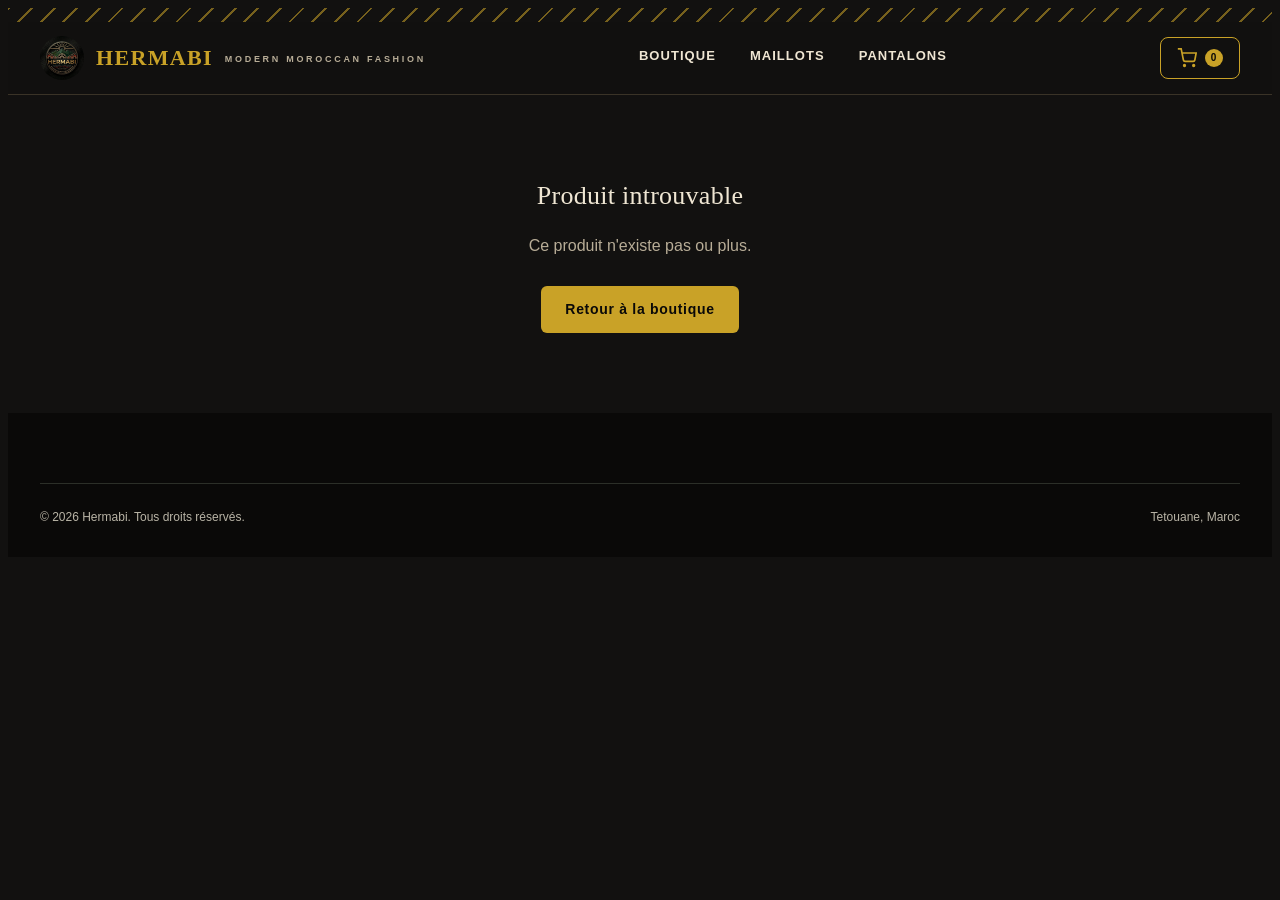
<file: product.html>
<!DOCTYPE html>
<html lang="fr">
<head>
<meta charset="UTF-8">
<meta name="viewport" content="width=device-width, initial-scale=1.0">
<title>Produit — Hermabi</title>

<meta charset="UTF-8">
<meta name="description" content="Premium streetwear from Hermabi. Handcrafted maillots and pantalons featuring Moroccan tailoring and Catalan design.">
<meta name="keywords" content="hermabi product, streetwear, moroccan shirt, catalan fashion">
<meta name="viewport" content="width=device-width, initial-scale=1.0">

<link rel="preconnect" href="https://fonts.googleapis.com">
<link href="https://fonts.googleapis.com/css2?family=Marcellus&family=Work+Sans:wght@400;500;600;700&display=swap" rel="stylesheet">
<link rel="stylesheet" href="css/style.css">
<link rel="icon" type="image/x-icon" href="logo.ico">
<link rel="apple-touch-icon" href="logo.ico">
<link rel="canonical" href="https://hermabi.store/">
<link rel="sitemap" type="application/xml" href="/sitemap.xml">
<style>
  /* Add to cart animation */
  #add-btn {
    transition: transform 0.2s ease;
  }
  
  /* Modal animation */
  #added-modal {
    animation: fadeIn 0.3s ease;
  }
  
  @keyframes fadeIn {
    from {
      opacity: 0;
    }
    to {
      opacity: 1;
    }
  }
  </style>


<script async src="https://www.googletagmanager.com/gtag/js?id=GA_ID"></script>
<script>
  window.dataLayer = window.dataLayer || [];
  function gtag(){dataLayer.push(arguments);}
  gtag('js', new Date());
  gtag('config', 'GA_ID');
</script>

</head>
<body>

<div class="motif-strip"></div>
<header class="site-header">
  <nav class="nav">
    <a href="index.html" class="brand"><img src="images/logo.jpg" alt="Hermabi">HERMABI<small>Modern Moroccan Fashion</small></a>
    <div class="nav-links">
      <a href="shop.html">Boutique</a>
      <a href="shop.html?cat=Maillots">Maillots</a>
      <a href="shop.html?cat=Pantalons">Pantalons</a>
    </div>
    <div class="nav-right">
      <a href="cart.html" class="cart-link">
        <svg width="20" height="20" viewBox="0 0 24 24" fill="none" stroke="currentColor" stroke-width="2">
          <circle cx="9" cy="21" r="1"></circle>
          <circle cx="20" cy="21" r="1"></circle>
          <path d="M1 1h4l2.68 13.39a2 2 0 0 0 2 1.61h9.72a2 2 0 0 0 2-1.61L23 6H6"></path>
        </svg>
        <span class="cart-count">0</span>
      </a>
    </div>
  </nav>
</header>

<div class="wrap" id="pd-root"></div>

<footer>
  <div class="wrap">
    <div class="footer-bottom">
      <span>© 2026 Hermabi. Tous droits réservés.</span>
      <span>Tetouane, Maroc</span>
    </div>
  </div>
</footer>

<script src="js/store.js"></script>
<script>
  const params = new URLSearchParams(location.search);
  const productId = parseInt(params.get('id')); // Convert string to number
  const product = getProduct(productId);
  const root = document.getElementById('pd-root');

  if(!product){
    root.innerHTML = `<div class="empty-state"><h3>Produit introuvable</h3><p>Ce produit n'existe pas ou plus.</p><a href="shop.html" class="btn brass">Retour à la boutique</a></div>`;
  } else {
    document.title = product.name + " — Hermabi";
    root.innerHTML = `
      <div class="pd-grid">
        <div class="pd-media"><img src="${product.img}" alt="${product.name}"></div>
        <div>
          <div class="pd-cat">${product.cat}</div>
          <h1 class="pd-title">${product.name}</h1>
          <div class="pd-price">${fmtPrice(product.price)}</div>
          <p class="pd-desc">${product.desc}</p>

          <div class="pd-row">
            <div>
              <label style="font-size:12px; letter-spacing:.06em; text-transform:uppercase; font-weight:600; display:block; margin-bottom:8px;">Taille</label>
              <select id="size-select" style="width:140px;">
                <option>S</option><option selected>M</option><option>L</option><option>XL</option>
              </select>
            </div>
            <div>
              <div>
  <label style="font-size:12px; letter-spacing:.06em; text-transform:uppercase; font-weight:600; display:block; margin-bottom:8px;">Quantité</label>
  <select id="qty-select" style="width: 100px; padding: 8px; border: 1px solid var(--line); border-radius: 4px; font-size: 14px;">
    <option value="1">1 article</option>
    <option value="2">2 articles</option>
    <option value="3">3 articles</option>
    <option value="4">4 articles</option>
    <option value="5">5 articles</option>
  </select>
</div>
          </div>

          <button class="btn brass block" id="add-btn">Ajouter au panier</button>

          <div class="pd-meta">
            <div>🇲🇦 Expédié depuis Tetouane — livraison 2 à 4 jours ouvrés</div>
          </div>
        </div>
      </div>
    `;

    let qty = 1;
const qtySelect = document.getElementById('qty-select');
qtySelect.addEventListener('change', () => {
  qty = parseInt(qtySelect.value);
});
document.getElementById('add-btn').addEventListener('click', () => {
  qty = parseInt(qtySelect.value);
  
  // Get size from selector
  const sizeSelect = document.querySelector('[name="size"]') || document.getElementById('size-select');
  const size = sizeSelect ? sizeSelect.value : 'M';
  
  // Add animation
  const btn = document.getElementById('add-btn');
  btn.style.transform = 'scale(1.05)';
  btn.style.boxShadow = '0 0 20px var(--brass)';
  
  setTimeout(() => {
    btn.style.transform = 'scale(1)';
    btn.style.boxShadow = 'none';
  }, 300);
  
  // Add to cart WITH SIZE
  addToCart(product.id, qty, size);
  
  // Show modal
  showAddedModal(product.name, qty);
});
  }
  function showAddedModal(productName, qty) {
  document.getElementById('added-text').textContent = `${productName} × ${qty}`;
  document.getElementById('added-modal').style.display = 'flex';
  
  // Auto-close after 5 seconds if user doesn't click
  setTimeout(() => {
    document.getElementById('added-modal').style.display = 'none';
  }, 5000);
}
</script>
<!-- Product Added Modal - Better Design -->
<div id="added-modal" style="display: none; position: fixed; top: 0; left: 0; width: 100%; height: 100%; background: rgba(0,0,0,0.8); z-index: 1000; align-items: center; justify-content: center;">
  <div style="background: linear-gradient(135deg, var(--stucco-dim) 0%, var(--stucco) 100%); padding: 50px 40px; border-radius: 16px; text-align: center; max-width: 450px; border: 2px solid var(--brass); box-shadow: 0 20px 60px rgba(0,0,0,0.5); animation: popUp 0.4s cubic-bezier(0.34, 1.56, 0.64, 1);">
    <div style="font-size: 64px; margin-bottom: 20px; animation: scaleUp 0.6s ease-out;">✓</div>
    <h2 style="color: var(--brass); margin-bottom: 10px; font-size: 28px;" id="added-text"></h2>
    <p style="color: var(--cream); margin-bottom: 30px; font-size: 16px;">ajouté à votre panier</p>
    <div style="display: flex; gap: 15px;">
      <button onclick="document.getElementById('added-modal').style.display='none'; location.href='shop.html'" style="flex: 1; padding: 14px; background: var(--line); color: var(--text); border: none; border-radius: 8px; cursor: pointer; font-weight: 600; transition: all 0.3s;">Continuer</button>
      <button onclick="document.getElementById('added-modal').style.display='none'; location.href='cart.html'" style="flex: 1; padding: 14px; background: var(--brass); color: var(--ink); border: none; border-radius: 8px; cursor: pointer; font-weight: 600; transition: all 0.3s;">Voir Panier</button>
    </div>
  </div>
</div>

<style>
@keyframes popUp {
  0% {
    opacity: 0;
    transform: scale(0.8);
  }
  100% {
    opacity: 1;
    transform: scale(1);
  }
}

@keyframes scaleUp {
  0% {
    transform: scale(0);
  }
  50% {
    transform: scale(1.2);
  }
  100% {
    transform: scale(1);
  }
}
</style>
</div>
<script>
  function updateCartCount() {
    const count = getCart().length;
    const cartCountEl = document.querySelector('.cart-count');
    if (cartCountEl) {
      cartCountEl.textContent = count;
    }
  }
  function handleAddToCart() {
  const productId = parseInt(new URLSearchParams(location.search).get('id'));
  const qtyInput = document.querySelector('[name="qty"]');
  const sizeInput = document.querySelector('[name="size"]');
  
  const qty = parseInt(qtyInput?.value) || 1;
  const size = sizeInput?.value || 'M';
  
  addToCart(productId, qty, size);
  updateCartCount();
  showAddedModal();
}
  
  // Update on page load
  window.addEventListener('load', updateCartCount);
  
  // Also update whenever localStorage changes
  window.addEventListener('storage', updateCartCount);
  </script>
</body>
</html>
</file>
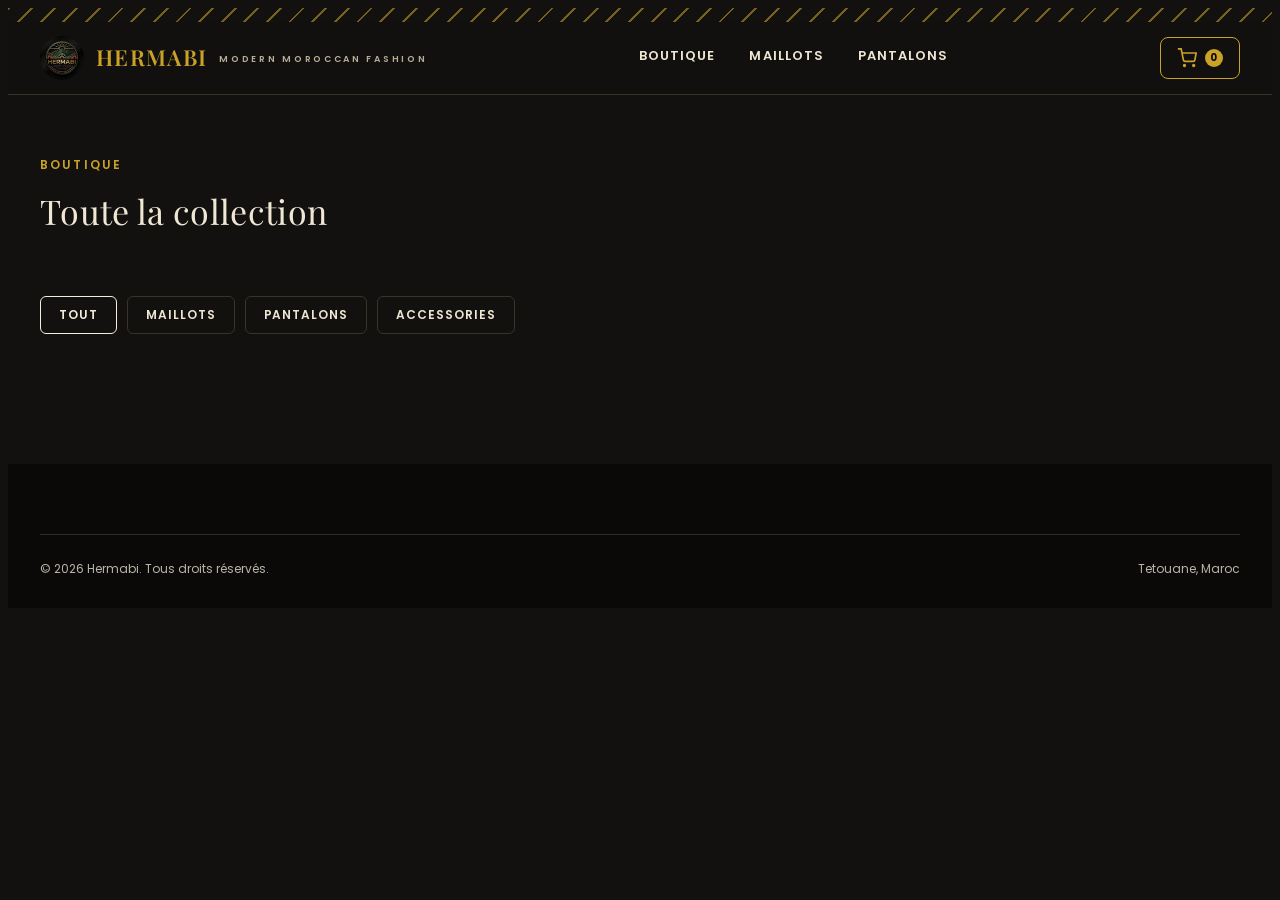
<file: shop.html>
<!DOCTYPE html>
<html lang="fr">
<head>
<meta charset="UTF-8">
<meta name="viewport" content="width=device-width, initial-scale=1.0">
<title>Boutique — Hermabi</title>
<meta charset="UTF-8">
<meta name="description" content="Shop Hermabi Collection - Maillots, Pantalons, Accessories. Modern Moroccan streetwear with Catalan design aesthetic.">
<meta name="keywords" content="buy streetwear, moroccan shirts, designer pants, hermabi shop, fashion collection">
<meta name="viewport" content="width=device-width, initial-scale=1.0">

<!-- Open Graph -->
<meta property="og:title" content="Shop - Hermabi Collection">
<meta property="og:description" content="Browse our exclusive streetwear collection">
<meta property="og:url" content="https://hermabi-frontend11.onrender.com/shop.html">
<meta property="og:type" content="website">

<link rel="preconnect" href="https://fonts.googleapis.com">
<link href="https://fonts.googleapis.com/css2?family=Playfair+Display:wght@400;700&family=Poppins:wght@300;400;500;600;700&display=swap" rel="stylesheet">
<link rel="stylesheet" href="css/style.css">
<link rel="icon" type="image/x-icon" href="logo.ico">
<link rel="apple-touch-icon" href="logo.ico">
<link rel="canonical" href="https://hermabi.store/">
<link rel="sitemap" type="application/xml" href="/sitemap.xml">
<style>
  /* Remove underlines from product names */
  .collection-card-name {
    text-decoration: none !important;
    color: var(--cream) !important;
  }
  
  .collection-card-name:hover {
    text-decoration: none !important;
  }
  
  /* Remove underlines from all links */
  a {
    text-decoration: none;
  }
  </style>
 
<script async src="https://www.googletagmanager.com/gtag/js?id=GA_ID"></script>
<script>
  window.dataLayer = window.dataLayer || [];
  function gtag(){dataLayer.push(arguments);}
  gtag('js', new Date());
  gtag('config', 'GA_ID');
</script>
</head>
<body>

<div class="motif-strip"></div>
<header class="site-header">
  <nav class="nav">
    <a href="index.html" class="brand"><img src="images/logo.jpg" alt="Hermabi">HERMABI<small>Modern Moroccan Fashion</small></a>
    <div class="nav-links">
      <a href="shop.html">Boutique</a>
      <a href="shop.html?cat=Maillots">Maillots</a>
      <a href="shop.html?cat=Pantalons">Pantalons</a>
    </div>
    <div class="nav-right">
      <a href="cart.html" class="cart-link">
        <svg width="20" height="20" viewBox="0 0 24 24" fill="none" stroke="currentColor" stroke-width="2">
          <circle cx="9" cy="21" r="1"></circle>
          <circle cx="20" cy="21" r="1"></circle>
          <path d="M1 1h4l2.68 13.39a2 2 0 0 0 2 1.61h9.72a2 2 0 0 0 2-1.61L23 6H6"></path>
        </svg>
        <span class="cart-count">0</span>
      </a>
    </div>
  </nav>
</header>

<section class="section" style="padding-top:60px;">
  <div class="wrap">
    <div class="section-head">
      <div>
        <span class="eyebrow">Boutique</span>
        <h2 id="page-title">Toute la collection</h2>
      </div>
    </div>
    <div class="filters" id="filters"></div>
    <div class="product-grid" id="shop-grid"></div>
  </div>
</section>

<footer>
  <div class="wrap">
    <div class="footer-bottom">
      <span>© 2026 Hermabi. Tous droits réservés.</span>
      <span>Tetouane, Maroc</span>
    </div>
  </div>
</footer>

<script src="js/store.js"></script>
<script>
  const params = new URLSearchParams(location.search);
  let activeCat = params.get('cat') || 'Tout';
  const cats = ['Tout', 'Maillots', 'Pantalons', 'Accessories'];

  function renderFilters(){
    document.getElementById('filters').innerHTML = cats.map(c => `
      <button class="filter-btn ${c===activeCat?'active':''}" data-cat="${c}">${c}</button>
    `).join('');
    document.querySelectorAll('.filter-btn').forEach(btn => {
      btn.addEventListener('click', () => {
        activeCat = btn.dataset.cat;
        history.replaceState(null, '', activeCat==='Tout' ? 'shop.html' : `shop.html?cat=${activeCat}`);
        renderFilters();
        renderGrid();
      });
    });
  }

  function renderGrid(){
    document.getElementById('page-title').textContent = activeCat === 'Tout' ? 'Toute la collection' : activeCat;
    const list = activeCat === 'Tout' ? getProducts() : getProducts().filter(p => p.cat === activeCat);
    document.getElementById('shop-grid').innerHTML = list.map(p => `
      <a href="product.html?id=${p.id}" class="card">
        <div class="card-media">
          <span class="card-tag">${p.cat}</span>
          <img src="${p.img}" alt="Hermabi ${p.cat} - ${p.name} - Premium Moroccan Streetwear ${fmtPrice(p.price)}">
        </div>
        <div class="card-title">${p.name}</div>
        <div class="card-cat">${p.cat}</div>
        <div class="card-price">${fmtPrice(p.price)}</div>
      </a>
    `).join('');
  }

  renderFilters();
  renderGrid();
</script>
<script>
  function updateCartCount() {
    const count = getCart().length;
    const cartCountEl = document.querySelector('.cart-count');
    if (cartCountEl) {
      cartCountEl.textContent = count;
    }
  }
  
  // Update on page load
  window.addEventListener('load', updateCartCount);
  
  // Also update whenever localStorage changes
  window.addEventListener('storage', updateCartCount);
  </script>
</body>
</html>

<script>
// Refresh products every time page becomes visible
document.addEventListener('visibilitychange', function() {
  if (document.visibilityState === 'visible') {
    location.reload(); // Reload page when user comes back
  }
});

// Also reload on page focus
window.addEventListener('focus', function() {
  // Refresh the products grid
  if (typeof renderShop === 'function') {
    const products = getProducts();
    renderShop();
  }
});
</script>
</file>
<file: css/style.css>
/* ==========================================================================
   HERMABI — Design tokens
   Pulled straight from the brand medallion: black enamel background, gold
   engraving, deep bottle-green peaks, and a muted oxblood red accent.
   ========================================================================== */
  

   :root {
    --stucco: #121110;
    --stucco-dim: #1B1815;
    --ink: #0A0908;
    --text: #EFE6D3;
    --brass: #C9A227;
    --cream: #F4ECDD;
    --line: #3A3327;
    --muted: #B8AD97;
    --error: #9C3B34;
    
    /* Font families */
    --font-display: 'Playfair Display', serif;
    --font-body: 'Poppins', sans-serif;
    --font-mono: 'Space Mono', monospace;
  }
  
  body {
    font-family: 'Poppins', sans-serif;
    background: var(--stucco);
    color: var(--text);
    font-size: 16px;
    line-height: 1.6;
  }
  
  h1, h2, h3, h4, h5, h6 {
    font-family: 'Bodoni Moda', serif;
    font-weight: 700;
    letter-spacing: 0.05em;
  }
  
  h1 {
    font-size: clamp(32px, 6vw, 72px);
  }
  
  h2 {
    font-size: clamp(24px, 5vw, 48px);
  }
  
  h3 {
    font-size: clamp(18px, 4vw, 32px);
  }
  
  button, a {
    font-family: var(--font-body);
    font-weight: 600;
    letter-spacing: 0.5px;
  }

.wrap{
  max-width: var(--container);
  margin: 0 auto;
  padding: 0 32px;
}

h1,h2,h3,h4{
  font-family: var(--font-display);
  font-weight: 400;
  margin: 0 0 .4em;
  letter-spacing: .01em;
}

.eyebrow{
  font-size: 12px;
  letter-spacing: .18em;
  text-transform: uppercase;
  color: var(--brass);
  font-weight: 600;
  display:block;
  margin-bottom: 10px;
}

/* ---------- Signature motif: repeating deco arch/zellige line pattern ---------- */
.motif-strip{
  height: 14px;
  width: 100%;
  background-image: repeating-linear-gradient(
    135deg,
    var(--brass) 0px, var(--brass) 2px,
    transparent 2px, transparent 16px
  );
  opacity:.55;
}
.motif-strip.dark{ background-image: repeating-linear-gradient(135deg, var(--brass-light) 0px, var(--brass-light) 2px, transparent 2px, transparent 16px); }

/* ==========================================================================
   Header / Nav
   ========================================================================== */
.site-header{
  position: sticky; top:0; z-index: 50;
  background: rgba(18,17,16,.92);
  backdrop-filter: blur(6px);
  border-bottom: 1px solid var(--line);
}
.nav{
  display:flex; align-items:center; justify-content:space-between;
  padding: 14px 32px;
  max-width: var(--container);
  margin: 0 auto;
}
.brand{
  display:flex; align-items:center; gap:12px;
  font-family: var(--font-display);
  font-size: 22px;
  letter-spacing: .06em;
  color: var(--brass);
}
.brand img{ height:44px; width:44px; border-radius:50%; object-fit:cover; }
.brand small{ display:block; font-family: var(--font-body); font-size:9px; letter-spacing:.3em; color:var(--muted); text-transform:uppercase; font-weight:600; margin-top:2px;}
.nav-links{ display:flex; gap: 34px; align-items:center; }
.nav-links a{
  font-size: 13px;
  letter-spacing: .08em;
  text-transform: uppercase;
  font-weight: 600;
  color: var(--text);
  position: relative;
  padding-bottom: 4px;
}
.nav-links a::after{
  content:''; position:absolute; left:0; bottom:0; height:1px; width:0;
  background: var(--brass); transition: width .25s ease;
}
.nav-links a:hover::after{ width:100%; }
.nav-right{ display:flex; align-items:center; gap:22px; }
.cart-link {
  display: flex;
  align-items: center;
  gap: 8px;
  color: var(--brass);
  text-decoration: none;
  font-weight: 600;
  font-size: 12px;
  letter-spacing: 0.08em;
  text-transform: uppercase;
  padding: 10px 16px;
  border: 1px solid var(--brass);
  border-radius: 8px;
  transition: all 0.3s cubic-bezier(0.34, 1.56, 0.64, 1);
  position: relative;
  background: transparent;
}

.cart-link:hover {
  background: rgba(201, 162, 39, 0.15);
  transform: translateY(-3px);
  box-shadow: 0 8px 24px rgba(201, 162, 39, 0.2);
}

.cart-link svg {
  width: 20px;
  height: 20px;
  stroke: var(--brass);
  transition: transform 0.3s ease;
}

.cart-link:hover svg {
  transform: scale(1.1);
}

.cart-count {
  background: var(--brass);
  color: var(--ink);
  border-radius: 50%;
  width: 18px;
  height: 18px;
  display: flex;
  align-items: center;
  justify-content: center;
  font-size: 10px;
  font-weight: 700;
  min-width: 18px;
  animation: pulse 0.6s ease-out;
}

@keyframes pulse {
  0% {
    transform: scale(1.3);
    opacity: 0.8;
  }
  100% {
    transform: scale(1);
    opacity: 1;
  }
}

@media (max-width: 860px){
  .nav-links{ display:none; }
  .burger{ display:block; }
}


/* ==========================================================================
   Buttons
   ========================================================================== */
   .btn {
    display: inline-block;
    padding: 12px 24px;
    border: none;
    border-radius: 6px;
    font-weight: 600;
    cursor: pointer;
    font-size: 14px;
    letter-spacing: 0.05em;
    transition: all 0.3s ease;
    text-decoration: none;
  }
  
  /* Brass button style */
  .btn.brass {
    background: var(--brass);
    color: var(--ink);
  }
  
  .btn.brass:hover {
    background: #E3C765;
    color: var(--ink);
    text-decoration: none;
    transform: translateY(-2px);
    box-shadow: 0 8px 20px rgba(201, 162, 39, 0.3);
  }
  
  .btn.brass:focus {
    background: var(--brass);
    color: var(--ink);
    outline: none;
  }
  
  .btn.brass:active {
    background: var(--brass);
    transform: translateY(0);
  }
  
  /* Block button (full width) */
  .btn.block {
    width: 100%;
    display: block;
  }
  button {
    outline: none;
    border: none;
    background: var(--brass);
    color: var(--ink);
    font-weight: 600;
    cursor: pointer;
    padding: 12px 24px;
    border-radius: 6px;
    transition: all 0.3s ease;
  }
  
  button:hover {
    background: #E3C765;
    transform: translateY(-2px);
    box-shadow: 0 8px 20px rgba(201, 162, 39, 0.3);
  }
  
  button:focus {
    outline: none;
    background: var(--brass);
  }
  
  button:active {
    transform: translateY(0);
  }

/* ==========================================================================
   Hero
   ========================================================================== */
.hero{
  position: relative;
  overflow: hidden;
  background: var(--bottle);
  color: var(--cream);
  padding: 120px 32px 100px;
}
.hero .wrap{ position:relative; z-index:2; }
.hero-arch{
  position:absolute; inset:0; z-index:1; opacity:.16;
  pointer-events:none;
}
.hero-title {
  font-size: clamp(32px, 8vw, 72px);
  font-weight: 700;
  letter-spacing: 0.08em;
  color: var(--brass);
  text-transform: uppercase;
  line-height: 1;
}

@media (max-width: 768px) {
  .hero-title {
    font-size: 36px;
    letter-spacing: 0.05em;
  }
}
.hero p{
  max-width: 480px;
  font-size: 17px;
  color: #D8D2C2;
  margin-bottom: 34px;
}
.hero-actions{ display:flex; gap:16px; flex-wrap:wrap; }

/* ==========================================================================
   Category strip
   ========================================================================== */
.cat-strip{ padding: 90px 0 20px; }
.cat-grid{ display:grid; grid-template-columns: repeat(3,1fr); gap:24px; }
.cat-card{
  position:relative; aspect-ratio: 3/4; overflow:hidden;
  border: 1px solid var(--line);
}
.cat-card img{ width:100%; height:100%; object-fit:cover; transition: transform .5s ease; }
.cat-card:hover img{ transform: scale(1.06); }
.cat-card .label{
  position:absolute; left:0; right:0; bottom:0;
  padding: 22px;
  background: linear-gradient(to top, rgba(23,26,22,.85), transparent);
  color: var(--cream);
}
.cat-card .label span{ font-family: var(--font-display); font-size:22px; }

@media (max-width: 860px){ .cat-grid{ grid-template-columns: 1fr; } }

/* ==========================================================================
   Product grid
   ========================================================================== */
.section{ padding: 90px 0; }
.section-head{
  display:flex; align-items:flex-end; justify-content:space-between;
  margin-bottom: 44px; flex-wrap:wrap; gap:16px;
}
.section-head h2{ font-size: 34px; }

.filters{ display:flex; gap:10px; flex-wrap:wrap; margin-bottom: 40px; }
.filter-btn{
  padding: 9px 18px; border:1px solid var(--line); background:transparent;
  font-size:12px; letter-spacing:.08em; text-transform:uppercase; font-weight:600;
  color: var(--text);
}
.filter-btn.active, .filter-btn:hover{ background: var(--bottle); color: var(--cream); border-color: var(--bottle); }

.product-grid{
  display:grid; grid-template-columns: repeat(4, 1fr); gap: 32px 28px;
}
@media (max-width: 1024px){ .product-grid{ grid-template-columns: repeat(3,1fr);} }
@media (max-width: 720px){ .product-grid{ grid-template-columns: repeat(2,1fr); gap:24px 16px;} }

.card{ display:block; }
.card-media{
  position: relative;
  aspect-ratio: 3/4; overflow:hidden; background: var(--stucco-dim);
  border: 1px solid var(--line);
  margin-bottom: 14px;
}
.card-media img{ width:100%; height:100%; object-fit:cover; transition: transform .45s ease; }
.card:hover .card-media img{ transform: scale(1.05); }
.card-tag{
  position:absolute; top:12px; left:12px;
  background: var(--brass); color: var(--ink);
  font-size:10px; letter-spacing:.1em; text-transform:uppercase; font-weight:700;
  padding: 4px 10px;
}
.card-title{ font-size:15px; font-weight:600; margin-bottom:2px; }
.card-cat{ font-size:12px; color:var(--muted); letter-spacing:.03em; }
.card-price{ font-family: var(--font-display); font-size:17px; color: var(--brass); margin-top:6px; }

/* ==========================================================================
   Story band
   ========================================================================== */
.story{
  background: var(--bottle-dark); color: var(--cream);
  padding: 100px 32px;
  border-top: 1px solid var(--line); border-bottom: 1px solid var(--line);
}
.story .wrap{ display:grid; grid-template-columns: 1fr 1fr; gap:60px; align-items:center; }
.story h2{ font-size: 38px; color:var(--cream); }
.story p{ color:#C9C4B6; font-size:16px; }
.story-rule{ width:60px; height:2px; background:var(--brass); margin: 24px 0; }
@media (max-width: 860px){ .story .wrap{ grid-template-columns:1fr; } }

/* ==========================================================================
   Payment strip (trust bar)
   ========================================================================== */
.trust{
  padding: 46px 0; border-top:1px solid var(--line); border-bottom:1px solid var(--line);
}
.trust .wrap{ display:flex; justify-content:space-between; flex-wrap:wrap; gap:24px; }
.trust-item{ display:flex; align-items:center; gap:12px; font-size:13px; letter-spacing:.03em; }
.trust-item strong{ display:block; font-family:var(--font-display); font-size:15px; }

/* ==========================================================================
   Footer
   ========================================================================== */
footer{ background: var(--ink); color: #B9B4A6; padding: 70px 0 30px; }
.footer-grid{ display:grid; grid-template-columns: 2fr 1fr 1fr 1fr; gap: 40px; margin-bottom:50px; }
footer h4{ color: var(--cream); font-size:13px; letter-spacing:.1em; text-transform:uppercase; margin-bottom:18px; font-family:var(--font-body); font-weight:700;}
footer a{ display:block; font-size:14px; margin-bottom:10px; color:#B9B4A6; }
footer a:hover{ color: var(--brass-light); }
.footer-brand .brand{ color: var(--cream); }
.footer-bottom{ border-top:1px solid #2c2f28; padding-top:24px; display:flex; justify-content:space-between; flex-wrap:wrap; gap:12px; font-size:12px; }
@media (max-width: 860px){ .footer-grid{ grid-template-columns: 1fr 1fr; } }

/* ==========================================================================
   Product detail
   ========================================================================== */
.pd-grid{ display:grid; grid-template-columns: 1.1fr 1fr; gap:60px; padding: 60px 0 100px; }
.pd-media{ aspect-ratio:3/4; overflow:hidden; border:1px solid var(--line); }
.pd-media img{ width:100%; height:100%; object-fit:cover; }
.pd-cat{ font-size:12px; letter-spacing:.1em; text-transform:uppercase; color:var(--brass); font-weight:700; margin-bottom:10px; }
.pd-title{ font-size:36px; }
.pd-price{ font-family:var(--font-display); font-size:26px; color:var(--brass); margin-bottom:20px; }
.pd-desc{ color:var(--muted); margin-bottom:28px; }
.pd-row{ display:flex; align-items:center; gap:16px; margin-bottom:22px; }
select, input[type=text], input[type=tel], input[type=email], textarea{
  font-family: var(--font-body); font-size:14px; padding:12px 14px;
  border:1px solid var(--line); background:var(--cream); color:var(--ink); width:100%;
}
.qty-stepper{ display:flex; align-items:center; border:1px solid var(--line); }
.qty-stepper button{ background:none; border:none; width:36px; height:42px; font-size:16px; }
.qty-stepper input{ width:44px; text-align:center; border:none; padding:0; }
.pd-meta{ margin-top:30px; border-top:1px solid var(--line); padding-top:20px; font-size:13px; color:var(--muted); }
.pd-meta div{ margin-bottom:8px; }

@media (max-width: 860px){ .pd-grid{ grid-template-columns:1fr; gap:32px; } }

/* ==========================================================================
   Cart page
   ========================================================================== */
.cart-layout{ display:grid; grid-template-columns: 1.6fr 1fr; gap:50px; padding: 60px 0 100px; align-items:start; }
.cart-line{ display:grid; grid-template-columns: 90px 1fr auto auto; gap:18px; align-items:center; padding: 20px 0; border-bottom:1px solid var(--line); }
.cart-line img{ width:90px; height:110px; object-fit:cover; border:1px solid var(--line); }
.cart-line .name{ font-weight:600; margin-bottom:4px; }
.cart-line .meta{ font-size:12px; color:var(--muted); }
.remove-btn{ background:none; border:none; font-size:12px; text-decoration:underline; color:var(--muted); margin-top:8px; }
.summary{ background: var(--stucco-dim); border:1px solid var(--line); padding:30px; position:sticky; top:100px; }
.summary h3{ font-size:20px; margin-bottom:20px; }
.summary-row{ display:flex; justify-content:space-between; font-size:14px; margin-bottom:12px; }
.summary-row.total{ font-weight:700; font-size:18px; border-top:1px solid var(--line); padding-top:16px; margin-top:16px; font-family:var(--font-display); color:var(--brass);}
.empty-state{ text-align:center; padding:80px 20px; }
.empty-state h3{ font-size:26px; margin-bottom:12px; }
.empty-state p{ color:var(--muted); margin-bottom:28px; }

@media (max-width: 860px){ .cart-layout{ grid-template-columns:1fr; } .summary{ position:static; } }

/* ==========================================================================
   Checkout
   ========================================================================== */
.checkout-layout{ display:grid; grid-template-columns: 1.4fr 1fr; gap:60px; padding: 60px 0 100px; align-items:start; }
.form-block{ margin-bottom:34px; }
.form-block h3{ font-size:18px; margin-bottom:18px; display:flex; align-items:center; gap:10px; }
.form-block h3 .num{
  width:26px; height:26px; border-radius:50%; background:var(--bottle); color:var(--cream);
  display:flex; align-items:center; justify-content:center; font-size:12px; font-family:var(--font-body); font-weight:700;
}
.field-row{ display:grid; grid-template-columns: 1fr 1fr; gap:16px; margin-bottom:16px; }
.field{ display:flex; flex-direction:column; gap:6px; }
.field label{ font-size:12px; letter-spacing:.04em; font-weight:600; color:var(--muted); }
.field .req{ color:var(--error); }
.error-msg{ font-size:12px; color:var(--error); display:none; }
.field.invalid input, .field.invalid select{ border-color: var(--error); }
.field.invalid .error-msg{ display:block; }

.pay-options{ display:flex; flex-direction:column; gap:14px; }
.pay-option{
  border:1px solid var(--line); padding:18px 20px; display:flex; gap:14px; align-items:flex-start; cursor:pointer;
}
.pay-option.selected{ border-color: var(--brass); background: rgba(201,162,39,.08); }
.pay-option input{ margin-top:3px; }
.pay-option .title{ font-weight:700; font-size:14px; margin-bottom:4px; }
.pay-option .desc{ font-size:13px; color:var(--muted); }
.card-fields{ margin-top:16px; display:none; }
.card-fields.show{ display:block; }

.confirm-box{ text-align:center; padding: 110px 20px; }
.confirm-box .icon{ font-size:48px; margin-bottom:20px; }
.confirm-box h2{ font-size:32px; }
.confirm-box p{ color:var(--muted); max-width:480px; margin:0 auto 30px; }
.order-ref{ font-family: var(--font-display); font-size:22px; color:var(--brass); letter-spacing:.05em; }

/* Toast */
.toast{
  position: fixed; bottom: 26px; right: 26px; z-index: 100;
  background: var(--ink); color: var(--cream);
  padding: 16px 22px; font-size:14px;
  display:flex; align-items:center; gap:12px;
  transform: translateY(120%); transition: transform .3s ease;
  border-left: 3px solid var(--brass);
}
.toast.show{ transform: translateY(0); }

.skip{ font-size:13px; color: var(--bottle); text-decoration:underline; }
a {
  text-decoration: none;
  color: inherit;
}

a:hover {
  text-decoration: none;
}

/* Product names should be blue/purple but no underline */
.collection-card-name {
  text-decoration: none;
  color: var(--cream);
}

.product-card-name {
  text-decoration: none;
  color: var(--cream);
}
/* Scroll animations */
@keyframes slideUp {
  from {
    opacity: 0;
    transform: translateY(30px);
  }
  to {
    opacity: 1;
    transform: translateY(0);
  }
}

.collection-card {
  background: var(--stucco-dim);
  border-radius: 12px;
  overflow: hidden;
  border: 1px solid var(--line);
  transition: all 0.3s ease;
  display: flex;
  flex-direction: column;
}

.collection-card:hover {
  transform: translateY(-8px);
  box-shadow: 0 12px 32px rgba(0, 0, 0, 0.5);
}

.collection-card a {
  text-decoration: none;
  color: inherit;
  display: flex;
  flex-direction: column;
  height: 100%;
}

.collection-card img {
  width: 100%;
  height: 320px;
  object-fit: cover;
  display: block;
}

.collection-card h3 {
  padding: 16px 16px 8px;
  font-size: 13px;
  font-weight: 700;
  color: var(--brass);
  text-decoration: none;
  line-height: 1.4;
  flex-grow: 1;
  letter-spacing: 0.02em;
  text-transform: uppercase;
}

.collection-card p {
  padding: 0 16px 16px;
  color: var(--brass);
  font-weight: 600;
  font-size: 14px;
  margin: 0;
}

.product-card {
  animation: slideUp 0.6s ease-out;
}

/* Parallax on scroll */
@media (prefers-reduced-motion: no-preference) {
  .hero-image {
    background-attachment: fixed;
  }
}

/* Collection heading - OUR COLLECTION */
.collection-heading {
  font-family: 'Montserrat', sans-serif;
  font-size: clamp(20px, 3.5vw, 32px);
  font-weight: 800;
  letter-spacing: 0.06em;
  text-transform: uppercase;
  color: var(--cream);
  margin-bottom: 40px;
}
/* Mobile Optimization */
@media (max-width: 768px) {
  .wrap {
    padding: 20px 16px;
  }

  .section {
    padding: 40px 16px !important;
  }

  h1, h2 {
    font-size: clamp(20px, 5vw, 32px) !important;
  }

  /* Cart page */
  .cart-layout {
    display: block !important;
  }

  .cart-summary {
    margin-top: 30px !important;
  }

  /* Checkout form */
  .form-group input,
  .form-group select {
    font-size: 16px; /* Prevents zoom on iOS */
  }

  .field-row {
    grid-template-columns: 1fr !important;
  }

  /* Product grid */
  .products-grid {
    grid-template-columns: repeat(auto-fill, minmax(150px, 1fr)) !important;
  }

  /* Buttons */
  .btn {
    padding: 12px 20px;
    font-size: 14px;
  }
}

@media (max-width: 480px) {
  .nav-links {
    display: none;
  }

  .nav {
    flex-direction: column;
    gap: 10px;
  }

  .wrap {
    padding: 16px 12px;
  }

  h1 {
    font-size: 24px !important;
  }
}
</file>
